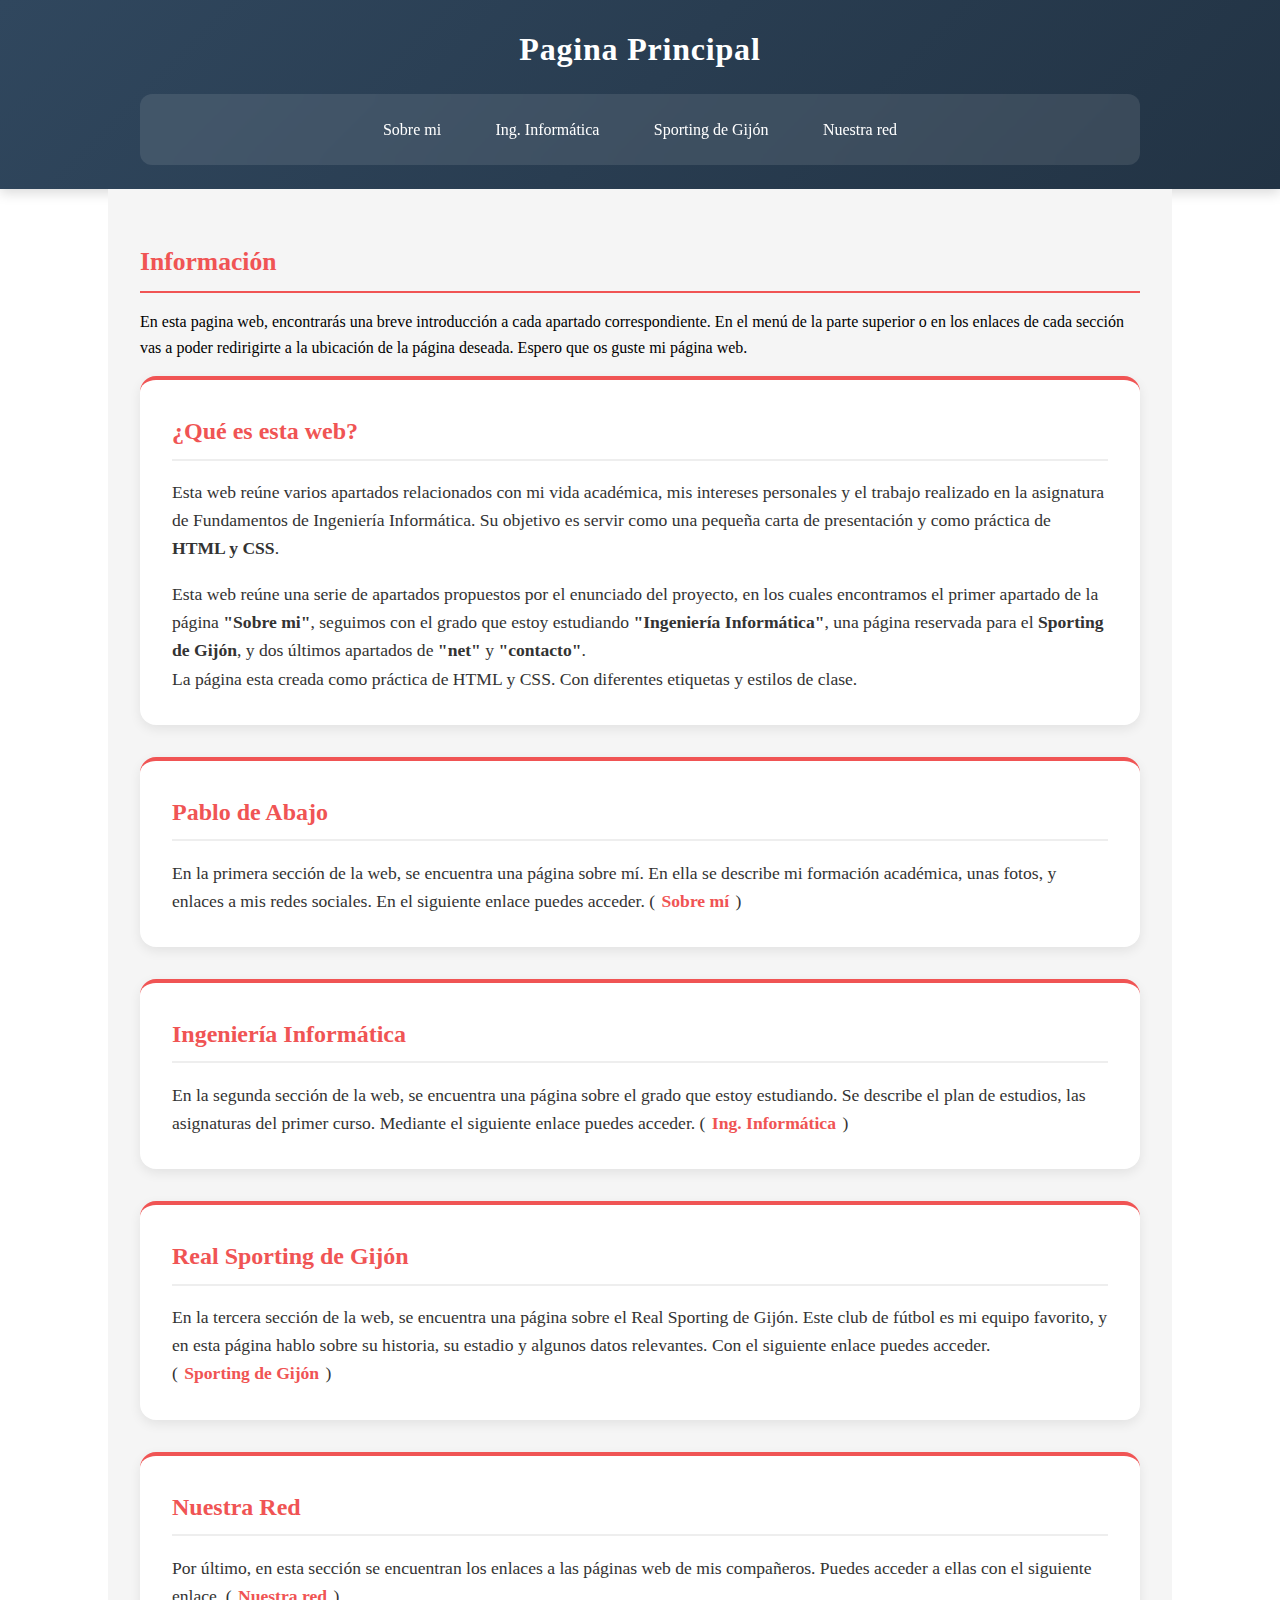
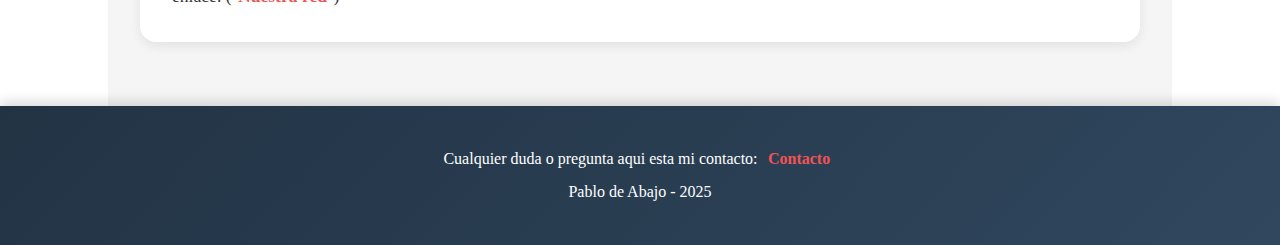
<file: index.html>
<!DOCTYPE html>
<html lang="es">
  <head>
    <meta charset="UTF-8" />
    <meta name="viewport" content="width=device-width, initial-scale=1.0" />
    <title>WEB-PABLO</title>
    <link rel="stylesheet" href="src/estilos.css" />
  </head>
  <body>
    <header>
      <h1>Pagina Principal</h1>
      <nav>
        <ul>
          <li><a href="src/paginas_sec/about.html">Sobre mi</a></li>
          <li><a href="src/paginas_sec/degree.html">Ing. Informática</a></li>
          <li><a href="src/paginas_sec/topic.html">Sporting de Gijón</a></li>
          <li><a href="src/paginas_sec/net.html">Nuestra red</a></li>
        </ul>
      </nav>
    </header>

    <main>
      <h2>Información</h2>
      <p>
        En esta pagina web, encontrarás una breve introducción a cada apartado
        correspondiente. En el menú de la parte superior o en los enlaces de
        cada sección vas a poder redirigirte a la ubicación de la página
        deseada. Espero que os guste mi página web.
      </p>
      <section>
        <h2>¿Qué es esta web?</h2>
        <p>
          Esta web reúne varios apartados relacionados con mi vida académica,
          mis intereses personales y el trabajo realizado en la asignatura de
          Fundamentos de Ingeniería Informática. Su objetivo es servir como una
          pequeña carta de presentación y como práctica de <b>HTML y CSS</b>.
        </p>
        <p>
          Esta web reúne una serie de apartados propuestos por el enunciado del
          proyecto, en los cuales encontramos el primer apartado de la página
          <b>"Sobre mi"</b>, seguimos con el grado que estoy estudiando <b>"Ingeniería
          Informática"</b>, una página reservada para el <b>Sporting de Gijón</b>, y dos
          últimos apartados de <b>"net"</b> y <b>"contacto"</b>. <br />
          La página esta creada como práctica de HTML y CSS. Con diferentes
          etiquetas y estilos de clase.
        </p>
      </section>

      <section>
        <h2>Pablo de Abajo</h2>
        <p>
            En la primera sección de la web, se encuentra una página sobre mí. En 
            ella se describe mi formación académica, unas fotos, y enlaces a mis redes sociales. 
            En el siguiente enlace puedes acceder. (<a href="src/paginas_sec/about.html">Sobre mí</a>)
        </p>
      </section>

      <section>
        <h2>Ingeniería Informática</h2>
        <p>
            En la segunda sección de la web, se encuentra una página sobre el grado que estoy estudiando.
            Se describe el plan de estudios, las asignaturas del primer curso. Mediante el siguiente enlace puedes acceder. 
            (<a href="src/paginas_sec/degree.html">Ing. Informática</a>)
        </p>
      </section>

      <section>
        <h2>Real Sporting de Gijón</h2>
        <p>
            En la tercera sección de la web, se encuentra una página sobre el Real Sporting de Gijón.
            Este club de fútbol es mi equipo favorito, y en esta página hablo sobre su historia, su estadio y algunos datos relevantes.
            Con el siguiente enlace puedes acceder. <br>(<a href="src/paginas_sec/topic.html">Sporting de Gijón</a>)
        </p>
      </section>

      <section>
        <h2>Nuestra Red</h2>
        <p>
            Por último, en esta sección se encuentran los enlaces a las páginas web de mis compañeros.
            Puedes acceder a ellas con el siguiente enlace. (<a href="src/paginas_sec/net.html">Nuestra red</a>)
        </p>
      </section>
    </main>

    <footer>
      <p>
        Cualquier duda o pregunta aqui esta mi contacto:
        <a href="src/paginas_sec/contact.html">Contacto</a>
      </p>
      <p>Pablo de Abajo - 2025</p>
    </footer>
  </body>
</html>
</file>
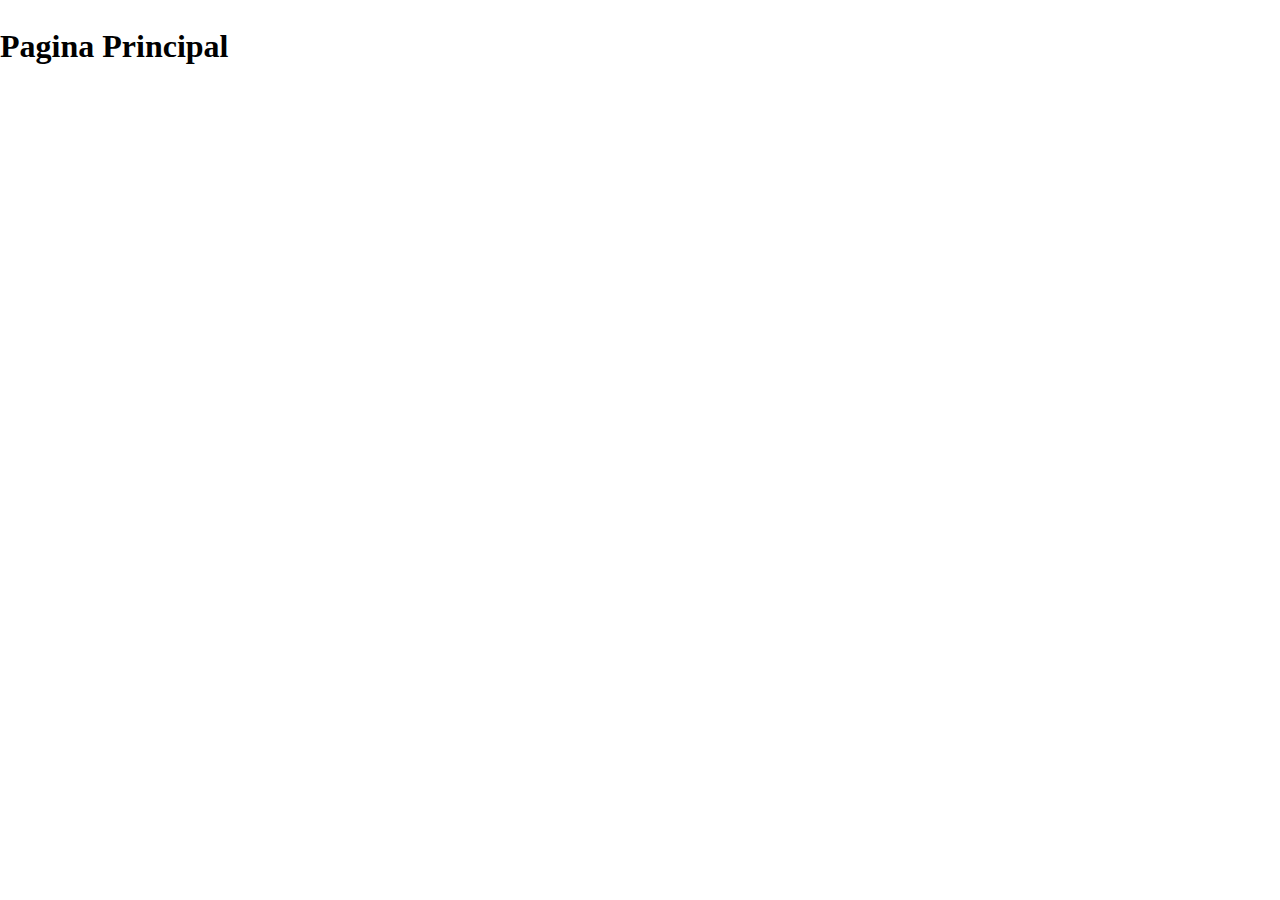
<file: src/index.html>
<!DOCTYPE html>
<html lang="en">
<head>
    <meta charset="UTF-8">
    <meta name="viewport" content="width=device-width, initial-scale=1.0">
    <title>WEB-PABLO</title>
    <link rel="stylesheet" href="estilos.css"> <!-- Asi se enlaza una pagina de estilos -->
</head>
<body>
    <h1>Pagina Principal</h1>
</body>
</html>
</file>
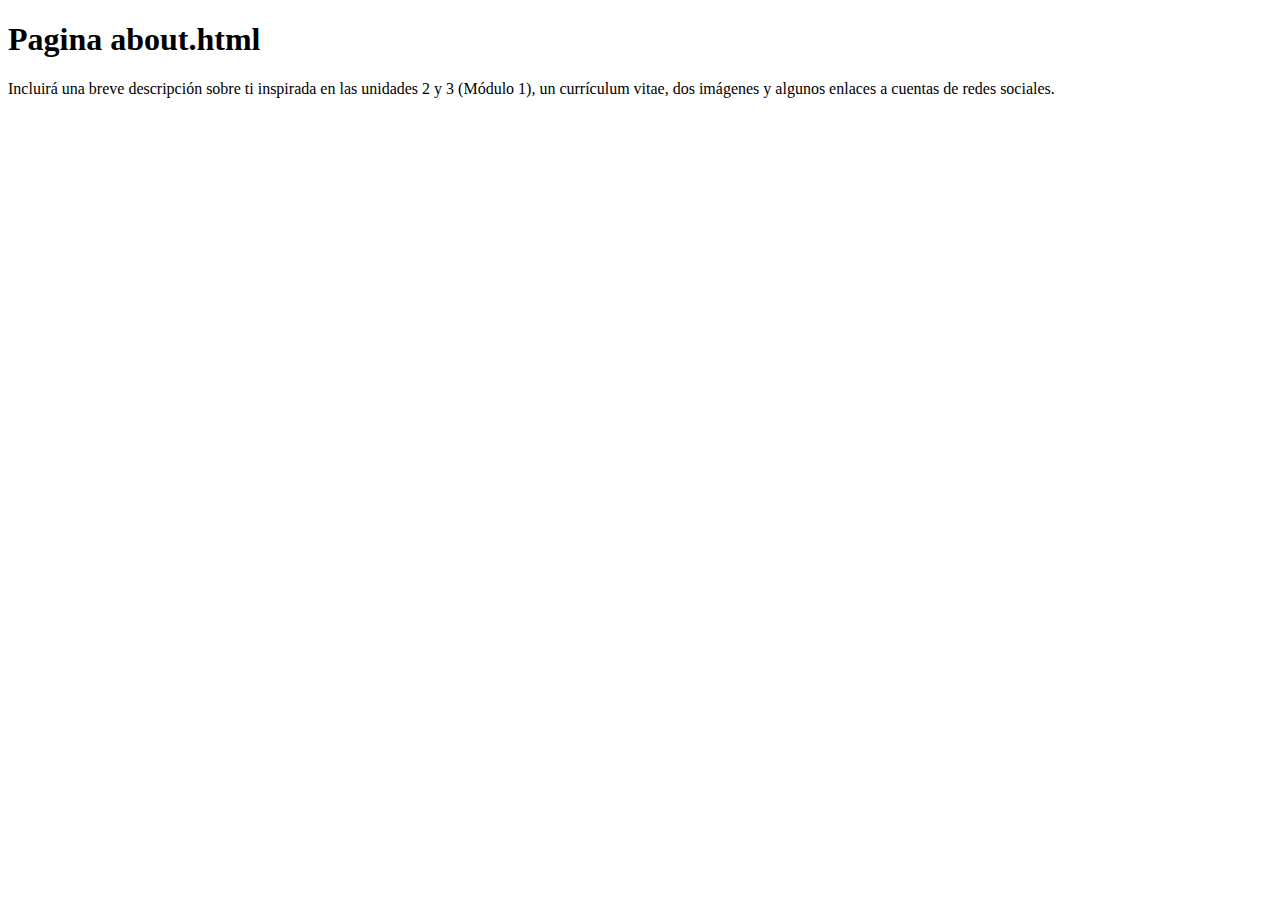
<file: src/paginas_sec/about.html>
<!DOCTYPE html>
<html lang="es">
<head>
    <meta charset="UTF-8">
    <meta name="viewport" content="width=device-width, initial-scale=1.0">
    <title>About</title>
</head>
<body>
    <h1>Pagina about.html</h1>
    <p>Incluirá una breve descripción sobre ti inspirada en las unidades 2 y 3 (Módulo 1), 
        un currículum vitae, dos imágenes y algunos enlaces a cuentas de redes sociales.</p>
</body>
</html>
</file>
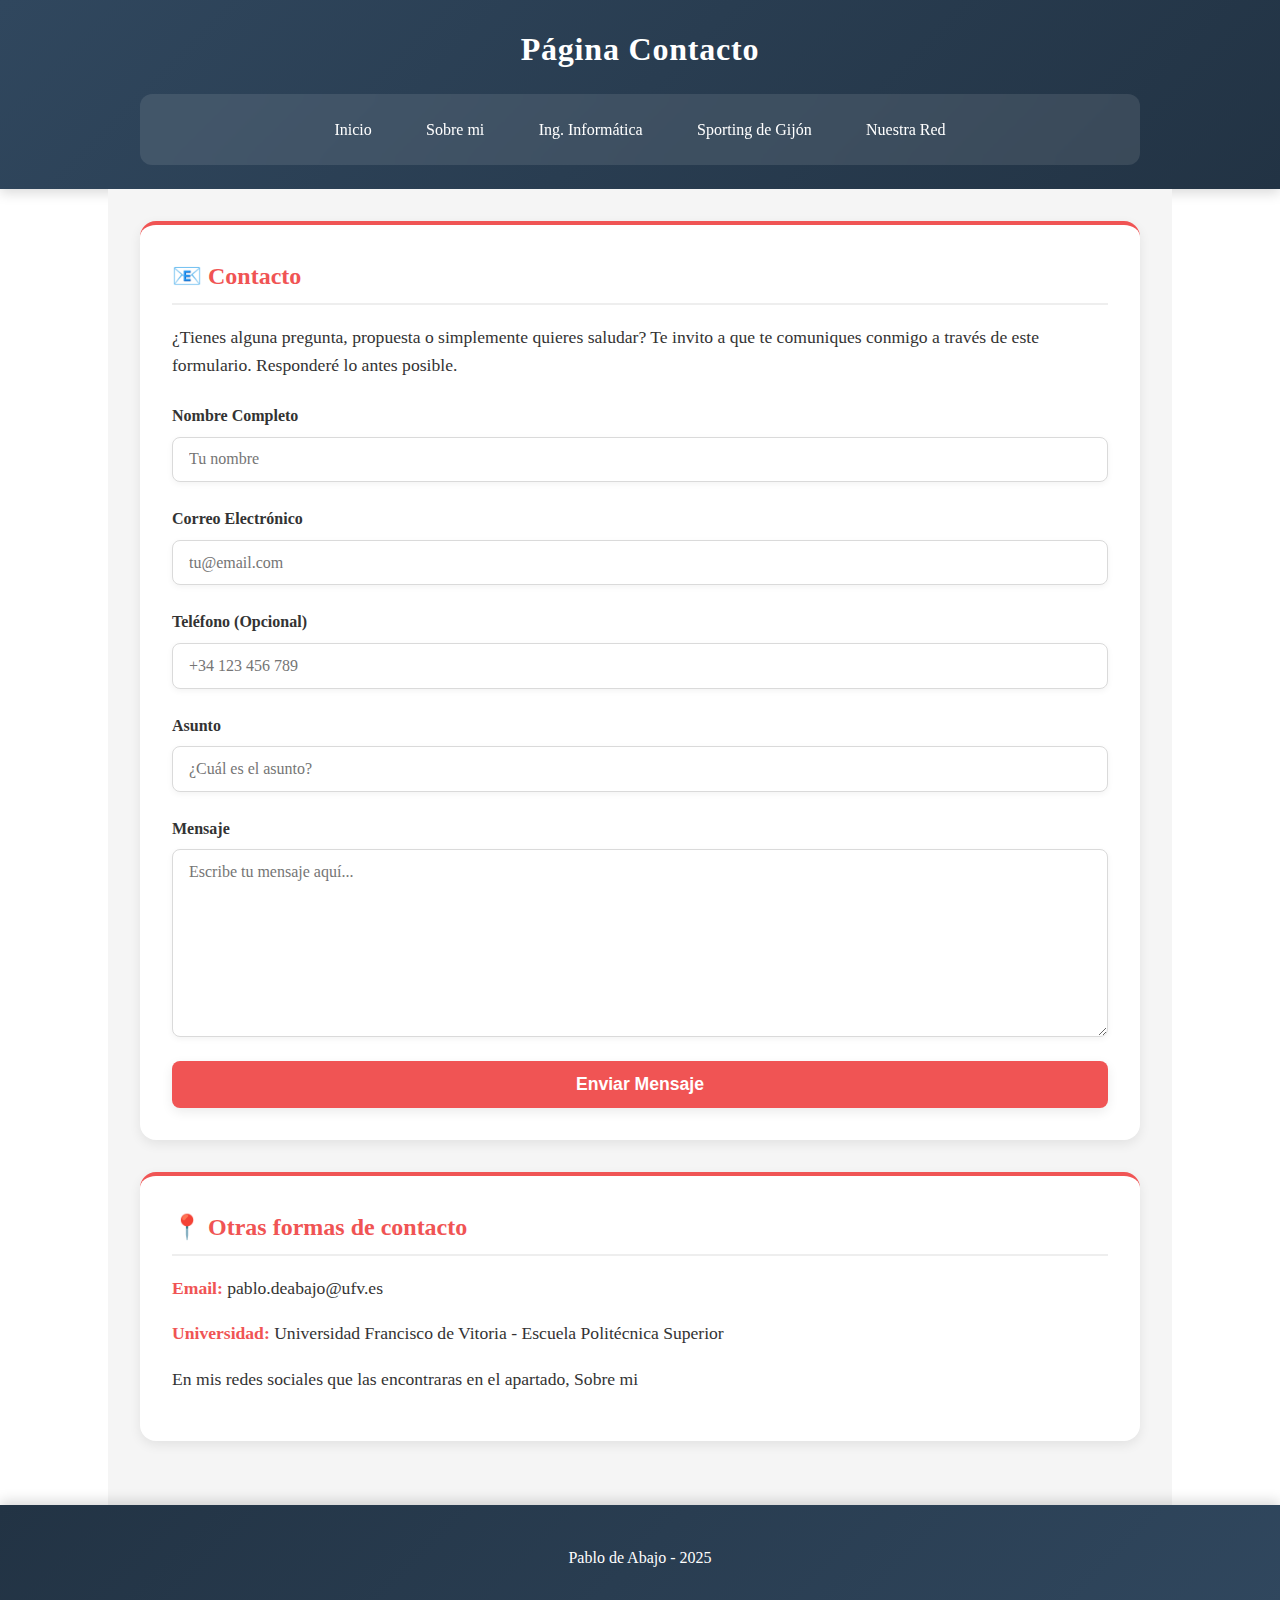
<file: src/paginas_sec/contact.html>
<!DOCTYPE html>
<html lang="en">
<head>
    <meta charset="UTF-8">
    <meta name="viewport" content="width=device-width, initial-scale=1.0">
    <title>contact</title>
    <link rel="stylesheet" href="../estilos_sec/header-footer.css">
    <link rel="stylesheet" href="../estilos_sec/contact.css">
</head>
<body>
    <header>
        <h1>Página Contacto</h1>
        <nav>
            <ul>
                <li><a href="../index.html">Inicio</a></li>
                <li><a href="about.html">Sobre mi</a></li>
                <li><a href="degree.html">Ing. Informática</a></li>
                <li><a href="topic.html">Sporting de Gijón</a></li>
                <li><a href="net.html">Nuestra Red</a></li>
            </ul>
        </nav>
    </header>
    
        <main>
        <section>
            <h2>📧 Contacto</h2>
            <p>¿Tienes alguna pregunta, propuesta o simplemente quieres saludar? Te invito a que te comuniques conmigo a través de este formulario. Responderé lo antes posible.</p>

            <form>
                <div class="form-group">
                    <label for="nombre">Nombre Completo</label>
                    <input type="text" id="nombre" name="nombre" placeholder="Tu nombre" required>
                </div>

                <div class="form-group">
                    <label for="email">Correo Electrónico</label>
                    <input type="email" id="email" name="email" placeholder="tu@email.com" required>
                </div>

                <div class="form-group">
                    <label for="telefono">Teléfono (Opcional)</label>
                    <input type="tel" id="telefono" name="telefono" placeholder="+34 123 456 789">
                </div>

                <div class="form-group">
                    <label for="asunto">Asunto</label>
                    <input type="text" id="asunto" name="asunto" placeholder="¿Cuál es el asunto?" required>
                </div>

                <div class="form-group">
                    <label for="mensaje">Mensaje</label>
                    <textarea id="mensaje" name="mensaje" placeholder="Escribe tu mensaje aquí..." required></textarea>
                </div>

                <button type="submit">Enviar Mensaje</button>
            </form>
        </section>

        <section>
            <h2>📍 Otras formas de contacto</h2>
            <p><strong>Email:</strong> pablo.deabajo@ufv.es</p>
            <p><strong>Universidad:</strong> Universidad Francisco de Vitoria - Escuela Politécnica Superior</p>
            <p>En mis redes sociales que las encontraras en el apartado, Sobre mi</p>
        </section>
        
    </main>
    <footer>
        <p>Pablo de Abajo - 2025</p>
    </footer>
</body>
</html>
</file>
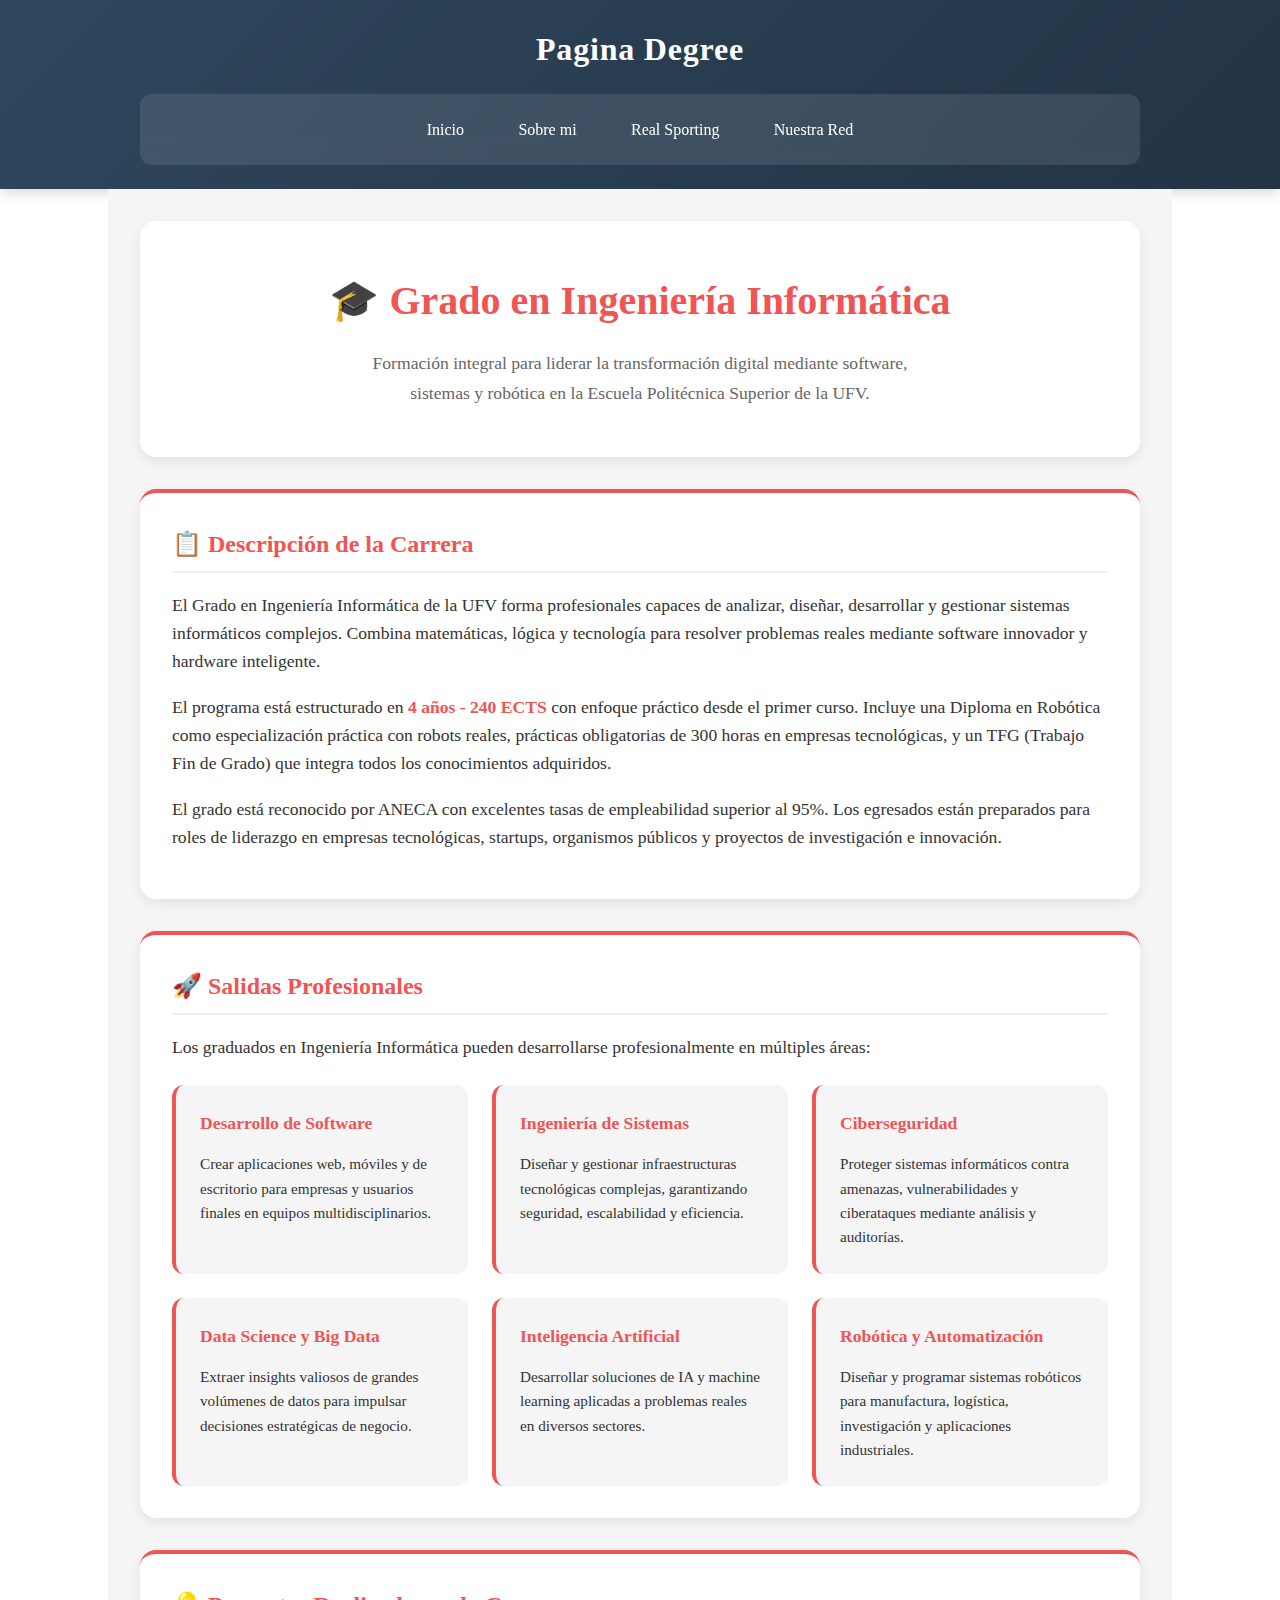
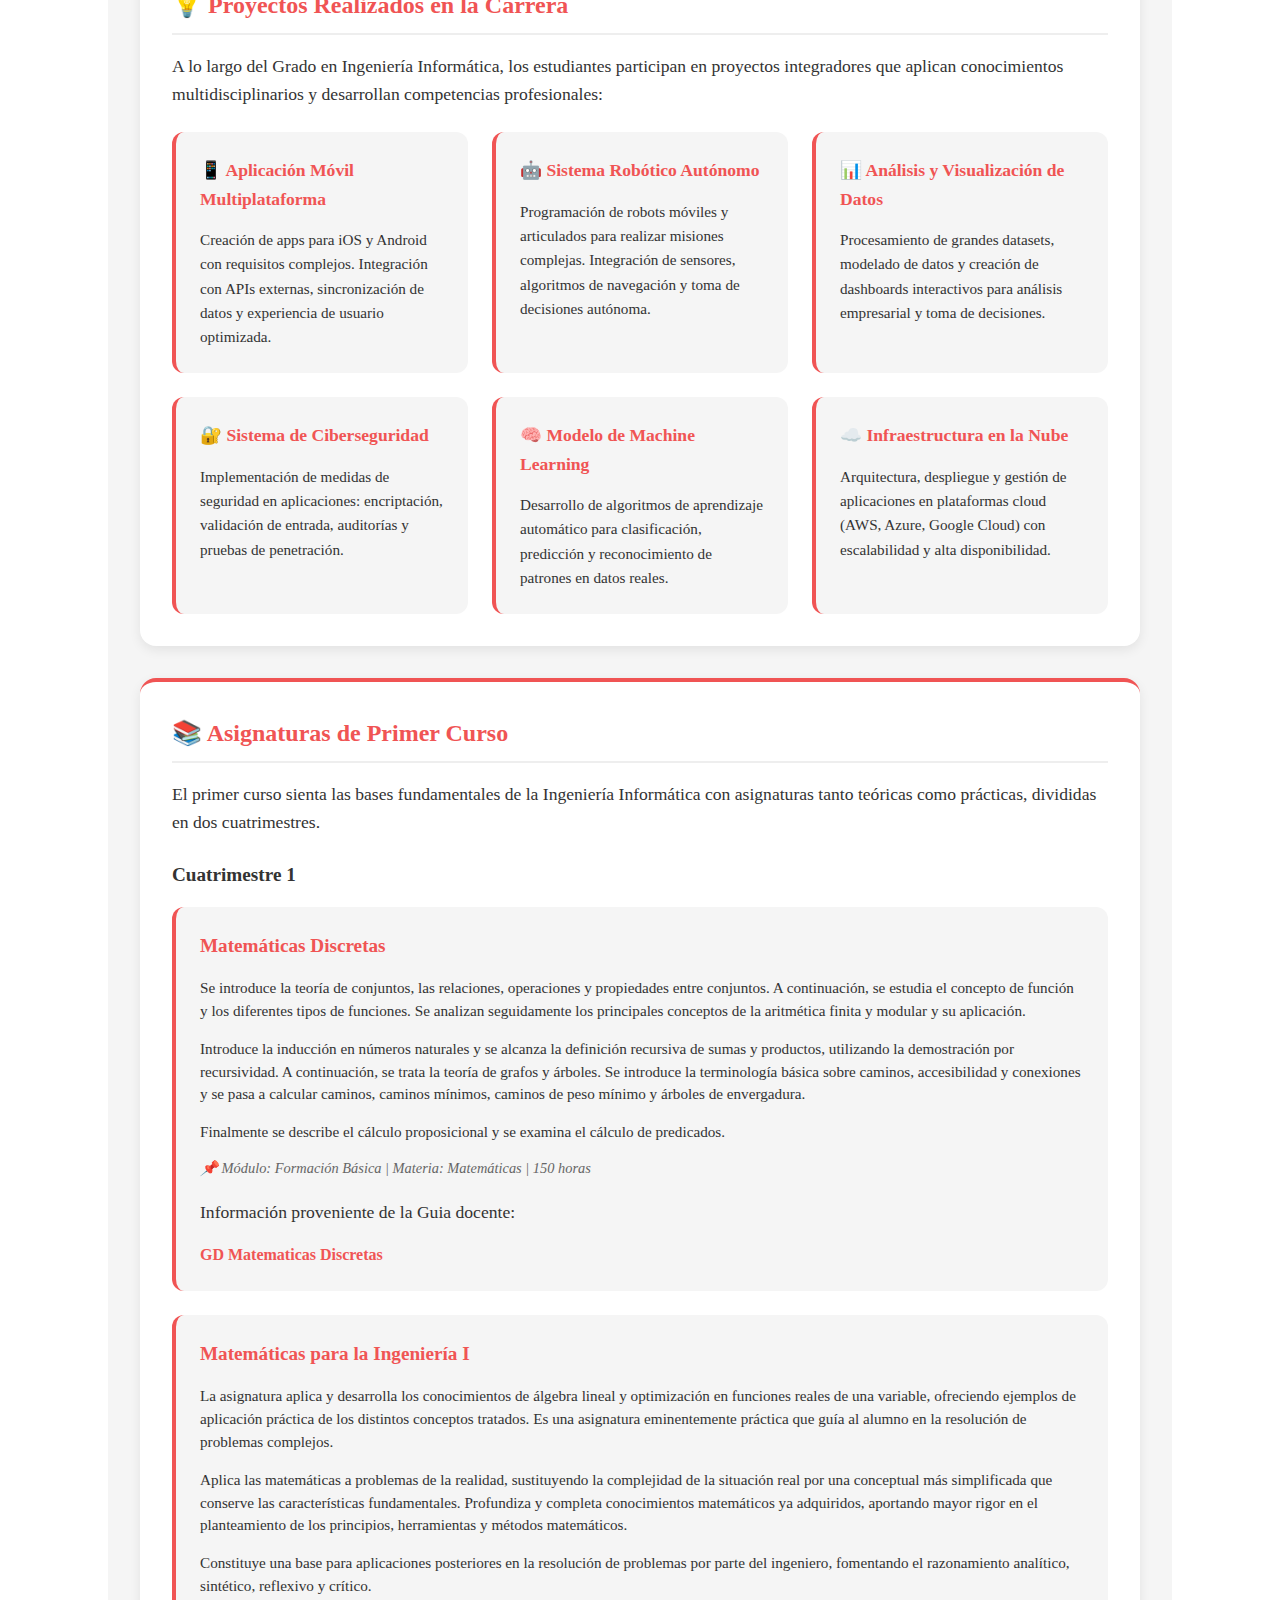
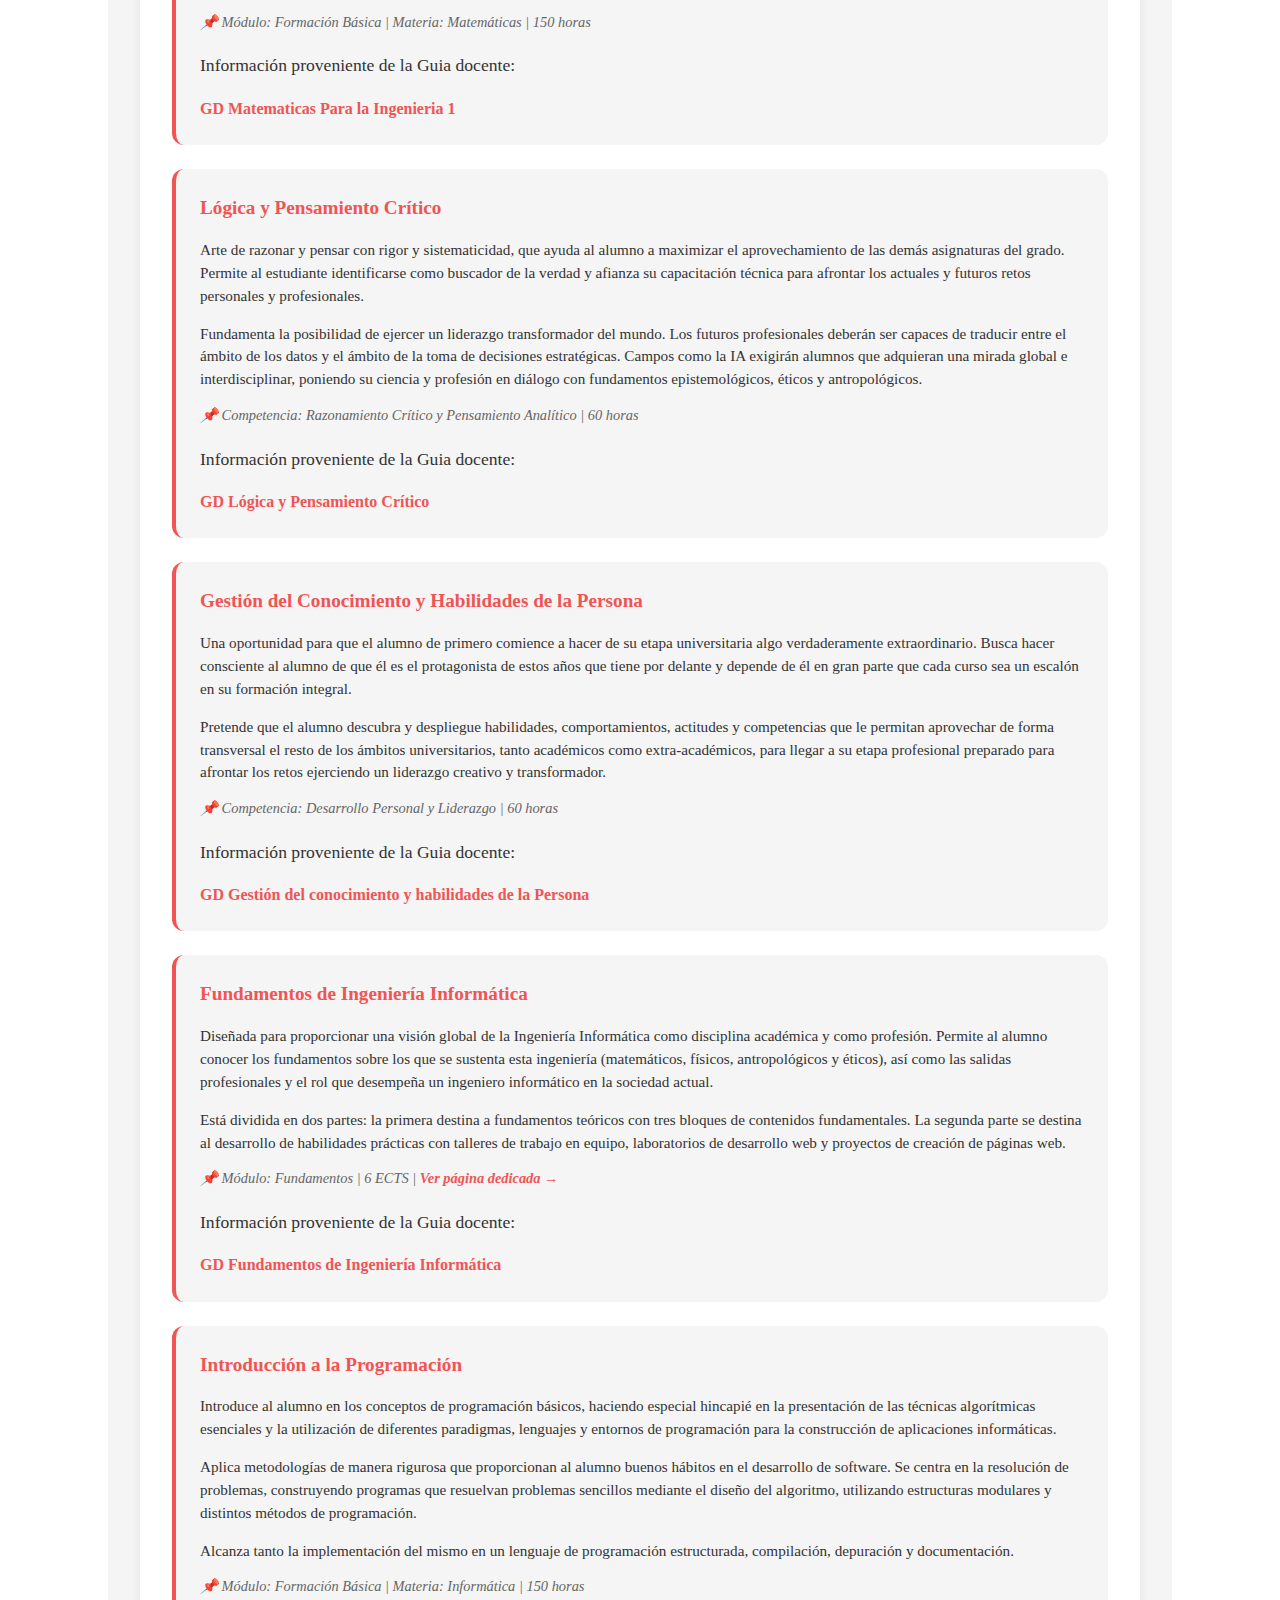
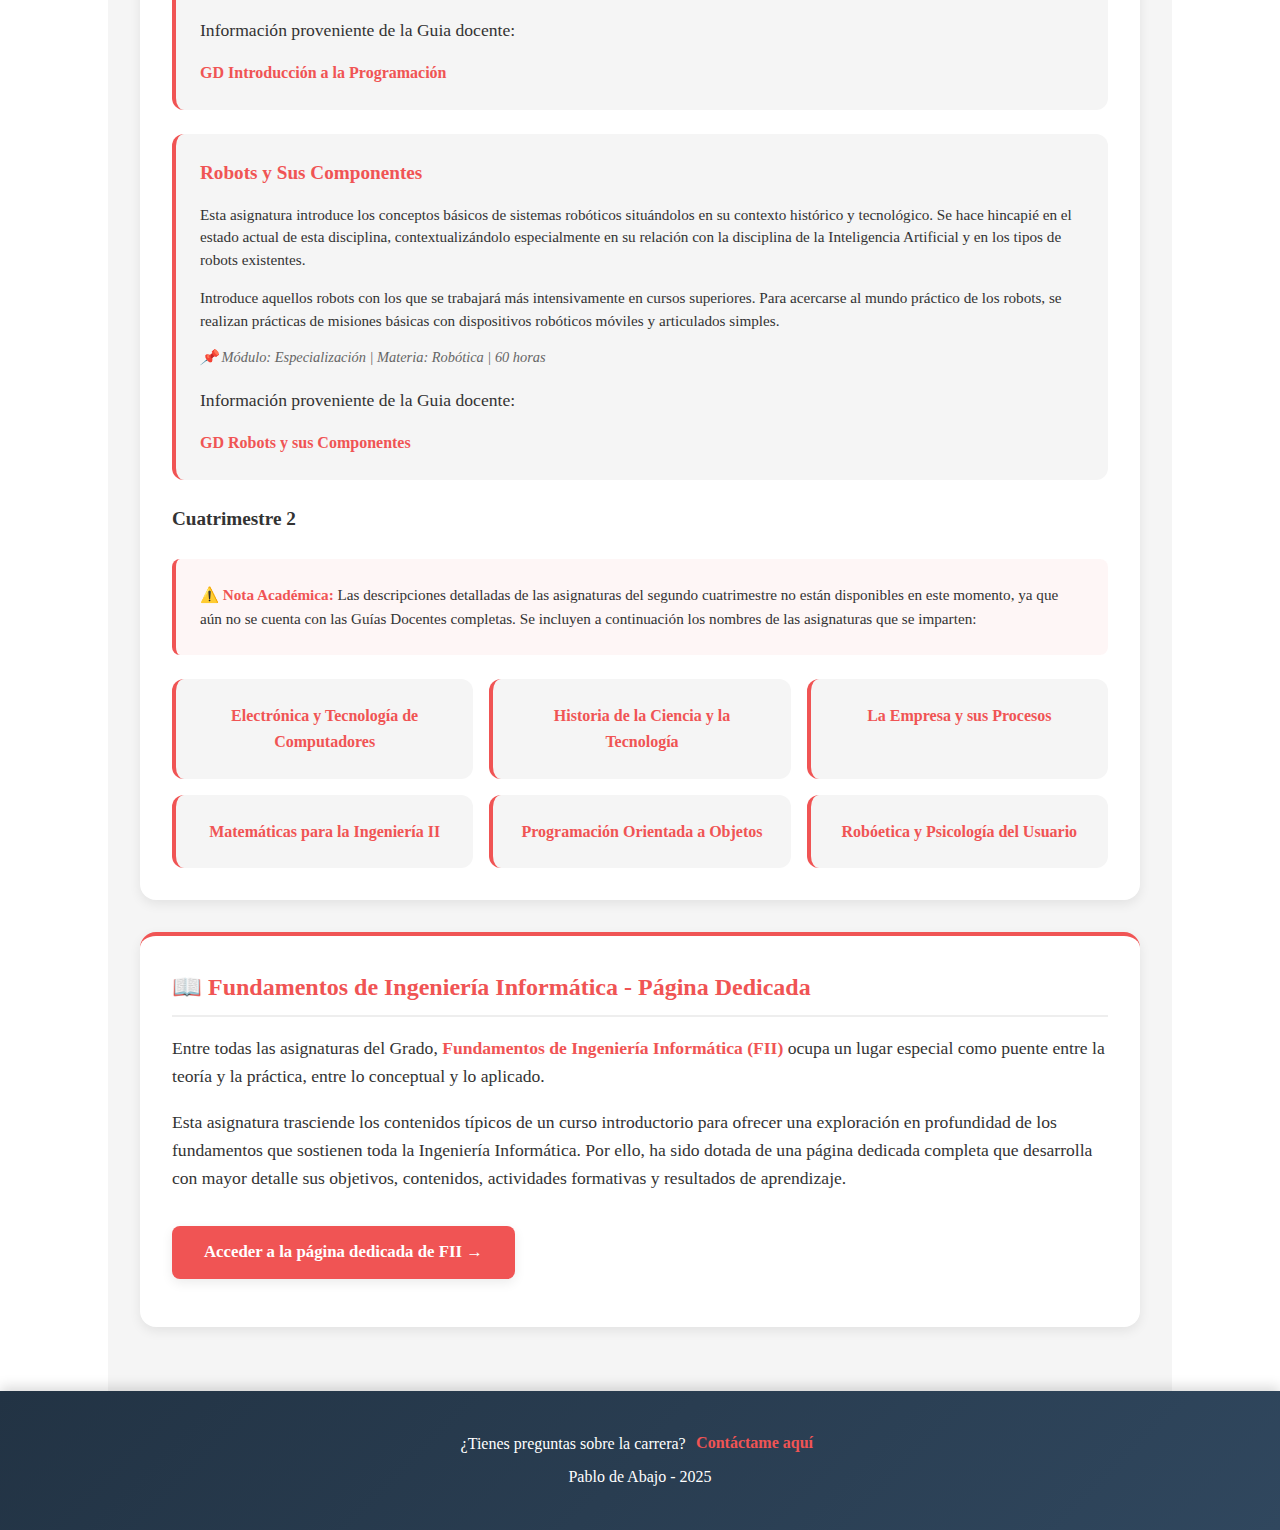
<file: src/paginas_sec/degree.html>
<!DOCTYPE html>
<html lang="es">
  <head>
    <meta charset="UTF-8" />
    <meta name="viewport" content="width=device-width, initial-scale=1.0" />
    <title>🎓 Grado en Ingeniería Informática - UFV</title>
    <link rel="stylesheet" href="../estilos_sec/header-footer.css" />
    <link rel="stylesheet" href="../estilos_sec/degree.css" />
  </head>
  <body>
    <header>
      <h1>Pagina Degree</h1>
      <nav>
        <ul>
          <li><a href="../index.html">Inicio</a></li>
          <li><a href="about.html">Sobre mi</a></li>
          <li><a href="topic.html">Real Sporting</a></li>
          <li><a href="net.html">Nuestra Red</a></li>
        </ul>
      </nav>
    </header>

    <main>
      <div class="degree-hero">
        <h1>🎓 Grado en Ingeniería Informática</h1>
        <p>
          Formación integral para liderar la transformación digital mediante
          software, sistemas y robótica en la Escuela Politécnica Superior de la
          UFV.
        </p>
      </div>

      <section>
        <h2>📋 Descripción de la Carrera</h2>
        <p>
          El Grado en Ingeniería Informática de la UFV forma profesionales
          capaces de analizar, diseñar, desarrollar y gestionar sistemas
          informáticos complejos. Combina matemáticas, lógica y tecnología para
          resolver problemas reales mediante software innovador y hardware
          inteligente.
        </p>

        <p>
          El programa está estructurado en
          <strong>4 años - 240 ECTS</strong> con enfoque práctico desde el
          primer curso. Incluye una Diploma en Robótica como especialización
          práctica con robots reales, prácticas obligatorias de 300 horas en
          empresas tecnológicas, y un TFG (Trabajo Fin de Grado) que integra
          todos los conocimientos adquiridos.
        </p>

        <p>
          El grado está reconocido por ANECA con excelentes tasas de
          empleabilidad superior al 95%. Los egresados están preparados para
          roles de liderazgo en empresas tecnológicas, startups, organismos
          públicos y proyectos de investigación e innovación.
        </p>
      </section>

      <section>
        <h2>🚀 Salidas Profesionales</h2>
        <p>
          Los graduados en Ingeniería Informática pueden desarrollarse
          profesionalmente en múltiples áreas:
        </p>

        <div class="salidas-grid">
          <div class="salida-item">
            <h4>Desarrollo de Software</h4>
            <p>
              Crear aplicaciones web, móviles y de escritorio para empresas y
              usuarios finales en equipos multidisciplinarios.
            </p>
          </div>

          <div class="salida-item">
            <h4>Ingeniería de Sistemas</h4>
            <p>
              Diseñar y gestionar infraestructuras tecnológicas complejas,
              garantizando seguridad, escalabilidad y eficiencia.
            </p>
          </div>

          <div class="salida-item">
            <h4>Ciberseguridad</h4>
            <p>
              Proteger sistemas informáticos contra amenazas, vulnerabilidades y
              ciberataques mediante análisis y auditorías.
            </p>
          </div>

          <div class="salida-item">
            <h4>Data Science y Big Data</h4>
            <p>
              Extraer insights valiosos de grandes volúmenes de datos para
              impulsar decisiones estratégicas de negocio.
            </p>
          </div>

          <div class="salida-item">
            <h4>Inteligencia Artificial</h4>
            <p>
              Desarrollar soluciones de IA y machine learning aplicadas a
              problemas reales en diversos sectores.
            </p>
          </div>

          <div class="salida-item">
            <h4>Robótica y Automatización</h4>
            <p>
              Diseñar y programar sistemas robóticos para manufactura,
              logística, investigación y aplicaciones industriales.
            </p>
          </div>
        </div>
      </section>

      <section>
        <h2>💡 Proyectos Realizados en la Carrera</h2>
        <p>
          A lo largo del Grado en Ingeniería Informática, los estudiantes
          participan en proyectos integradores que aplican conocimientos
          multidisciplinarios y desarrollan competencias profesionales:
        </p>

        <div class="proyectos-grid">
          <div class="proyecto-item">
            <h4>📱 Aplicación Móvil Multiplataforma</h4>
            <p>
              Creación de apps para iOS y Android con requisitos complejos.
              Integración con APIs externas, sincronización de datos y
              experiencia de usuario optimizada.
            </p>
          </div>

          <div class="proyecto-item">
            <h4>🤖 Sistema Robótico Autónomo</h4>
            <p>
              Programación de robots móviles y articulados para realizar
              misiones complejas. Integración de sensores, algoritmos de
              navegación y toma de decisiones autónoma.
            </p>
          </div>

          <div class="proyecto-item">
            <h4>📊 Análisis y Visualización de Datos</h4>
            <p>
              Procesamiento de grandes datasets, modelado de datos y creación de
              dashboards interactivos para análisis empresarial y toma de
              decisiones.
            </p>
          </div>

          <div class="proyecto-item">
            <h4>🔐 Sistema de Ciberseguridad</h4>
            <p>
              Implementación de medidas de seguridad en aplicaciones:
              encriptación, validación de entrada, auditorías y pruebas de
              penetración.
            </p>
          </div>

          <div class="proyecto-item">
            <h4>🧠 Modelo de Machine Learning</h4>
            <p>
              Desarrollo de algoritmos de aprendizaje automático para
              clasificación, predicción y reconocimiento de patrones en datos
              reales.
            </p>
          </div>

          <div class="proyecto-item">
            <h4>☁️ Infraestructura en la Nube</h4>
            <p>
              Arquitectura, despliegue y gestión de aplicaciones en plataformas
              cloud (AWS, Azure, Google Cloud) con escalabilidad y alta
              disponibilidad.
            </p>
          </div>
        </div>
      </section>

      <section>
        <h2>📚 Asignaturas de Primer Curso</h2>
        <p>
          El primer curso sienta las bases fundamentales de la Ingeniería
          Informática con asignaturas tanto teóricas como prácticas, divididas
          en dos cuatrimestres.
        </p>

        <h3>Cuatrimestre 1</h3>

        <div class="asignatura-card">
          <h4 class="asignatura-titulo">Matemáticas Discretas</h4>
          <p class="asignatura-desc">
            Se introduce la teoría de conjuntos, las relaciones, operaciones y
            propiedades entre conjuntos. A continuación, se estudia el concepto
            de función y los diferentes tipos de funciones. Se analizan
            seguidamente los principales conceptos de la aritmética finita y
            modular y su aplicación.
          </p>
          <p class="asignatura-desc">
            Introduce la inducción en números naturales y se alcanza la
            definición recursiva de sumas y productos, utilizando la
            demostración por recursividad. A continuación, se trata la teoría de
            grafos y árboles. Se introduce la terminología básica sobre caminos,
            accesibilidad y conexiones y se pasa a calcular caminos, caminos
            mínimos, caminos de peso mínimo y árboles de envergadura.
          </p>
          <p class="asignatura-desc">
            Finalmente se describe el cálculo proposicional y se examina el
            cálculo de predicados.
          </p>
          <p class="asignatura-creditos">
            📌 Módulo: Formación Básica | Materia: Matemáticas | 150 horas
          </p>
          <p>Información proveniente de la Guia docente: </p><a href="../Descargar/GD Matemática Discreta 25-26.pdf" alt="Enlace de descarga" download>GD Matematicas Discretas</a>
        </div>

        <div class="asignatura-card">
          <h4 class="asignatura-titulo">Matemáticas para la Ingeniería I</h4>
          <p class="asignatura-desc">
            La asignatura aplica y desarrolla los conocimientos de álgebra
            lineal y optimización en funciones reales de una variable,
            ofreciendo ejemplos de aplicación práctica de los distintos
            conceptos tratados. Es una asignatura eminentemente práctica que
            guía al alumno en la resolución de problemas complejos.
          </p>
          <p class="asignatura-desc">
            Aplica las matemáticas a problemas de la realidad, sustituyendo la
            complejidad de la situación real por una conceptual más simplificada
            que conserve las características fundamentales. Profundiza y
            completa conocimientos matemáticos ya adquiridos, aportando mayor
            rigor en el planteamiento de los principios, herramientas y métodos
            matemáticos.
          </p>
          <p class="asignatura-desc">
            Constituye una base para aplicaciones posteriores en la resolución
            de problemas por parte del ingeniero, fomentando el razonamiento
            analítico, sintético, reflexivo y crítico.
          </p>
          <p class="asignatura-creditos">
            📌 Módulo: Formación Básica | Materia: Matemáticas | 150 horas
          </p>
          <p>Información proveniente de la Guia docente: </p><a href="../Descargar/GD Matemáticas para la ingenieria 1 25-26.pdf" alt="Enlace de descarga"download>GD Matematicas Para la Ingenieria 1</a>
        </div>

        <div class="asignatura-card">
          <h4 class="asignatura-titulo">Lógica y Pensamiento Crítico</h4>
          <p class="asignatura-desc">
            Arte de razonar y pensar con rigor y sistematicidad, que ayuda al
            alumno a maximizar el aprovechamiento de las demás asignaturas del
            grado. Permite al estudiante identificarse como buscador de la
            verdad y afianza su capacitación técnica para afrontar los actuales
            y futuros retos personales y profesionales.
          </p>
          <p class="asignatura-desc">
            Fundamenta la posibilidad de ejercer un liderazgo transformador del
            mundo. Los futuros profesionales deberán ser capaces de traducir
            entre el ámbito de los datos y el ámbito de la toma de decisiones
            estratégicas. Campos como la IA exigirán alumnos que adquieran una
            mirada global e interdisciplinar, poniendo su ciencia y profesión en
            diálogo con fundamentos epistemológicos, éticos y antropológicos.
          </p>
          <p class="asignatura-creditos">
            📌 Competencia: Razonamiento Crítico y Pensamiento Analítico | 60
            horas
          </p>
            <p>Información proveniente de la Guia docente: </p><a href="../Descargar/GD Lógica y Pensamiento Crítico 25-26.pdf" alt="Enlace de descarga"download>GD Lógica y Pensamiento Crítico</a>
        </div>

        <div class="asignatura-card">
          <h4 class="asignatura-titulo">
            Gestión del Conocimiento y Habilidades de la Persona
          </h4>
          <p class="asignatura-desc">
            Una oportunidad para que el alumno de primero comience a hacer de su
            etapa universitaria algo verdaderamente extraordinario. Busca hacer
            consciente al alumno de que él es el protagonista de estos años que
            tiene por delante y depende de él en gran parte que cada curso sea
            un escalón en su formación integral.
          </p>
          <p class="asignatura-desc">
            Pretende que el alumno descubra y despliegue habilidades,
            comportamientos, actitudes y competencias que le permitan aprovechar
            de forma transversal el resto de los ámbitos universitarios, tanto
            académicos como extra-académicos, para llegar a su etapa profesional
            preparado para afrontar los retos ejerciendo un liderazgo creativo y
            transformador.
          </p>
          <p class="asignatura-creditos">
            📌 Competencia: Desarrollo Personal y Liderazgo | 60 horas
          </p>
          <p>Información proveniente de la Guia docente: </p><a href="../Descargar/GD Gestion del Conocimiento y Habilidad de la Persona 25-26.pdf" alt="Enlace de descarga"download>GD Gestión del conocimiento y habilidades de la Persona</a>
        </div>

        <div class="asignatura-card">
          <h4 class="asignatura-titulo">
            Fundamentos de Ingeniería Informática
          </h4>
          <p class="asignatura-desc">
            Diseñada para proporcionar una visión global de la Ingeniería
            Informática como disciplina académica y como profesión. Permite al
            alumno conocer los fundamentos sobre los que se sustenta esta
            ingeniería (matemáticos, físicos, antropológicos y éticos), así como
            las salidas profesionales y el rol que desempeña un ingeniero
            informático en la sociedad actual.
          </p>
          <p class="asignatura-desc">
            Está dividida en dos partes: la primera destina a fundamentos
            teóricos con tres bloques de contenidos fundamentales. La segunda
            parte se destina al desarrollo de habilidades prácticas con talleres
            de trabajo en equipo, laboratorios de desarrollo web y proyectos de
            creación de páginas web.
          </p>
          <p class="asignatura-creditos">
            📌 Módulo: Fundamentos | 6 ECTS |
            <a href="fii.html" class="asignatura-link">Ver página dedicada →</a>
          </p>
          <p>Información proveniente de la Guia docente: </p><a href="../Descargar/GD Fundamentos ingenieria informatica 25-26.pdf" alt="Enlace de descarga"download>GD Fundamentos de Ingeniería Informática</a>
        </div>

        <div class="asignatura-card">
          <h4 class="asignatura-titulo">Introducción a la Programación</h4>
          <p class="asignatura-desc">
            Introduce al alumno en los conceptos de programación básicos,
            haciendo especial hincapié en la presentación de las técnicas
            algorítmicas esenciales y la utilización de diferentes paradigmas,
            lenguajes y entornos de programación para la construcción de
            aplicaciones informáticas.
          </p>
          <p class="asignatura-desc">
            Aplica metodologías de manera rigurosa que proporcionan al alumno
            buenos hábitos en el desarrollo de software. Se centra en la
            resolución de problemas, construyendo programas que resuelvan
            problemas sencillos mediante el diseño del algoritmo, utilizando
            estructuras modulares y distintos métodos de programación.
          </p>
          <p class="asignatura-desc">
            Alcanza tanto la implementación del mismo en un lenguaje de
            programación estructurada, compilación, depuración y documentación.
          </p>
          <p class="asignatura-creditos">
            📌 Módulo: Formación Básica | Materia: Informática | 150 horas
          </p>
          <p>Información proveniente de la Guia docente: </p><a href="../Descargar/GD Introduccion a la Programacion 25-26.pdf" alt="Enlace de descarga"download>GD Introducción a la Programación</a>
        </div>

        <div class="asignatura-card">
          <h4 class="asignatura-titulo">Robots y Sus Componentes</h4>
          <p class="asignatura-desc">
            Esta asignatura introduce los conceptos básicos de sistemas
            robóticos situándolos en su contexto histórico y tecnológico. Se
            hace hincapié en el estado actual de esta disciplina,
            contextualizándolo especialmente en su relación con la disciplina de
            la Inteligencia Artificial y en los tipos de robots existentes.
          </p>
          <p class="asignatura-desc">
            Introduce aquellos robots con los que se trabajará más
            intensivamente en cursos superiores. Para acercarse al mundo
            práctico de los robots, se realizan prácticas de misiones básicas
            con dispositivos robóticos móviles y articulados simples.
          </p>
          <p class="asignatura-creditos">
            📌 Módulo: Especialización | Materia: Robótica | 60 horas
          </p>
          <p>Información proveniente de la Guia docente: </p><a href="../Descargar/GD Robots y sus componentes 25-26.pdf" alt="Enlace de descarga"download>GD Robots y sus Componentes</a>
        </div>

        <h3>Cuatrimestre 2</h3>
        <div class="nota-academica">
          <p>
            <strong>⚠️ Nota Académica:</strong> Las descripciones detalladas de
            las asignaturas del segundo cuatrimestre no están disponibles en
            este momento, ya que aún no se cuenta con las Guías Docentes
            completas. Se incluyen a continuación los nombres de las asignaturas
            que se imparten:
          </p>
        </div>

        <div class="asignaturas-q2">
          <div class="asignatura-q2">
            <h4>Electrónica y Tecnología de Computadores</h4>
          </div>
          <div class="asignatura-q2">
            <h4>Historia de la Ciencia y la Tecnología</h4>
          </div>
          <div class="asignatura-q2">
            <h4>La Empresa y sus Procesos</h4>
          </div>
          <div class="asignatura-q2">
            <h4>Matemáticas para la Ingeniería II</h4>
          </div>
          <div class="asignatura-q2">
            <h4>Programación Orientada a Objetos</h4>
          </div>
          <div class="asignatura-q2">
            <h4>Robóetica y Psicología del Usuario</h4>
          </div>
        </div>
      </section>

      <section>
        <h2>📖 Fundamentos de Ingeniería Informática - Página Dedicada</h2>
        <p>
          Entre todas las asignaturas del Grado,
          <strong>Fundamentos de Ingeniería Informática (FII)</strong> ocupa un
          lugar especial como puente entre la teoría y la práctica, entre lo
          conceptual y lo aplicado.
        </p>
        <p>
          Esta asignatura trasciende los contenidos típicos de un curso
          introductorio para ofrecer una exploración en profundidad de los
          fundamentos que sostienen toda la Ingeniería Informática. Por ello, ha
          sido dotada de una página dedicada completa que desarrolla con mayor
          detalle sus objetivos, contenidos, actividades formativas y resultados
          de aprendizaje.
        </p>
        <p>
          <a href="fii.html" class="boton-fii"
            >Acceder a la página dedicada de FII →</a
          >
        </p>
      </section>
    </main>

    <footer>
      <p>
        ¿Tienes preguntas sobre la carrera?
        <a href="contact.html">Contáctame aquí</a>
      </p>
      <p>Pablo de Abajo - 2025</p>
    </footer>
  </body>
</html>
</file>
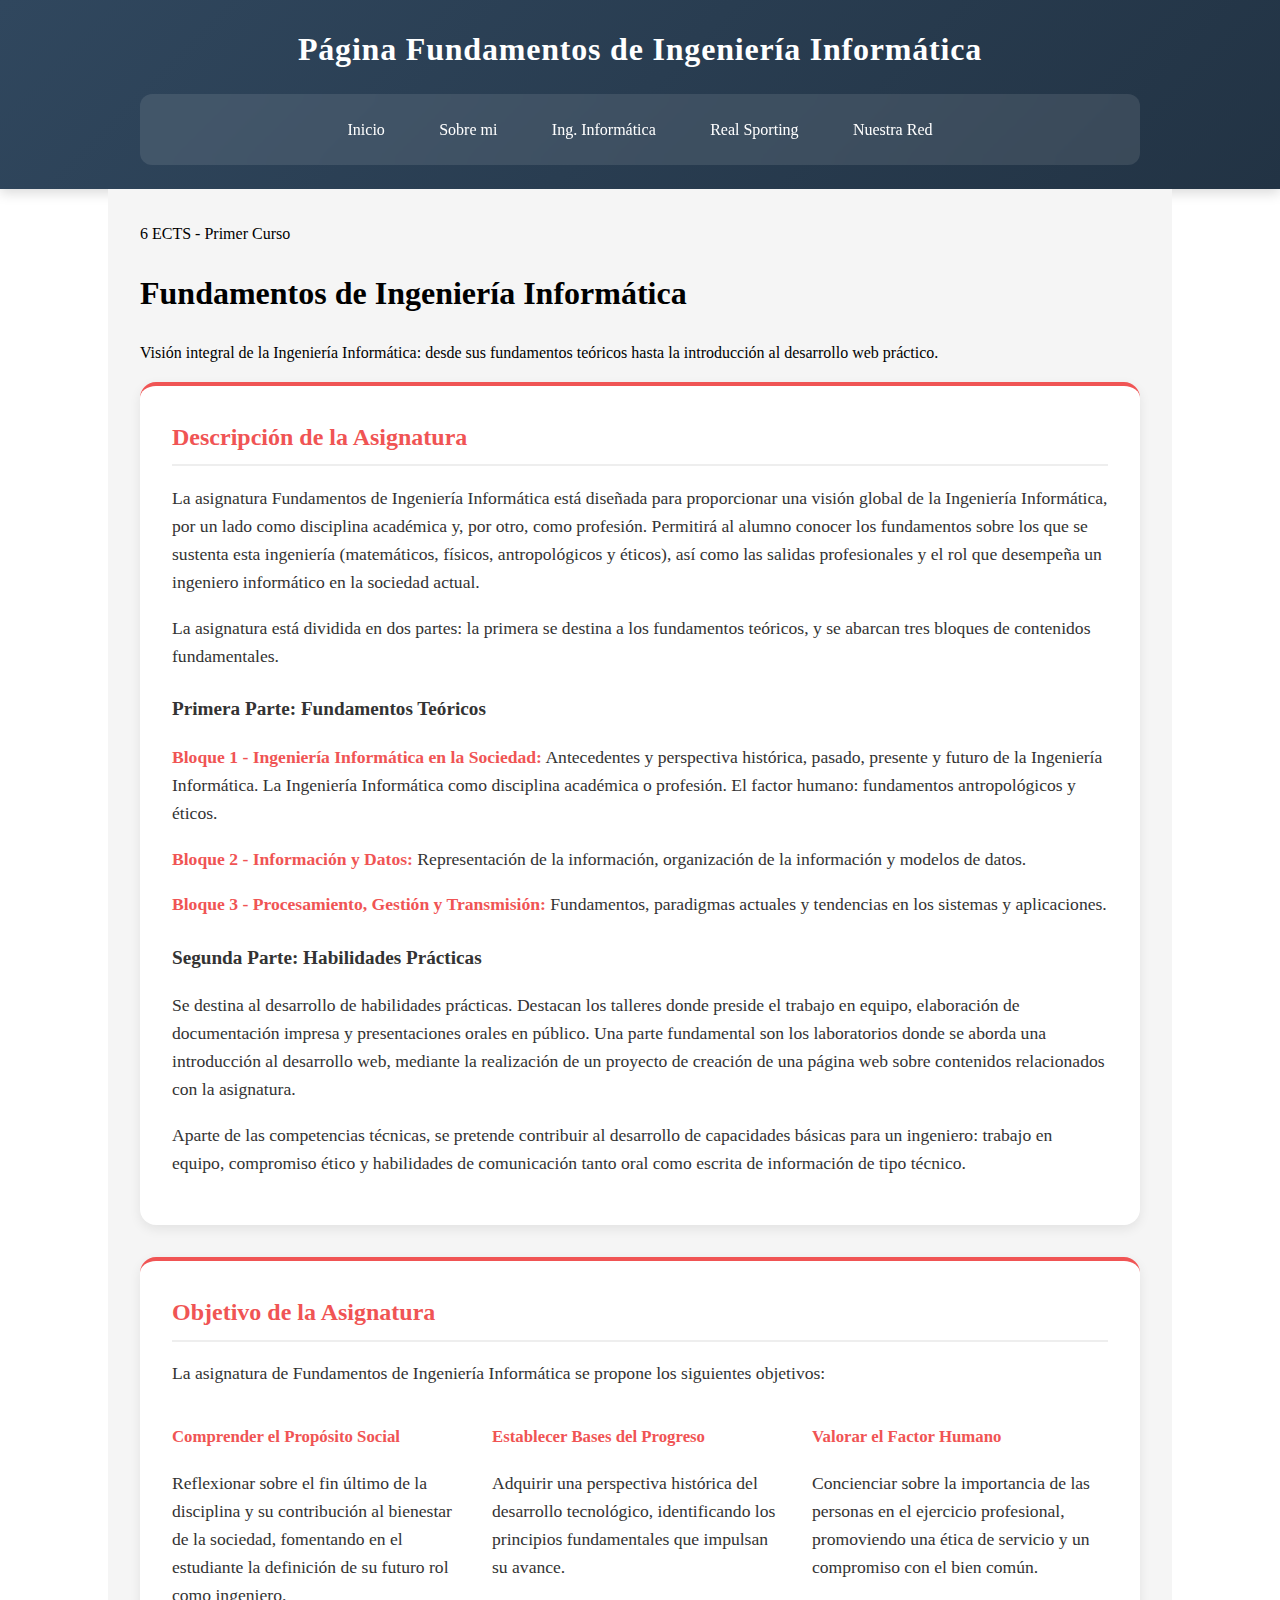
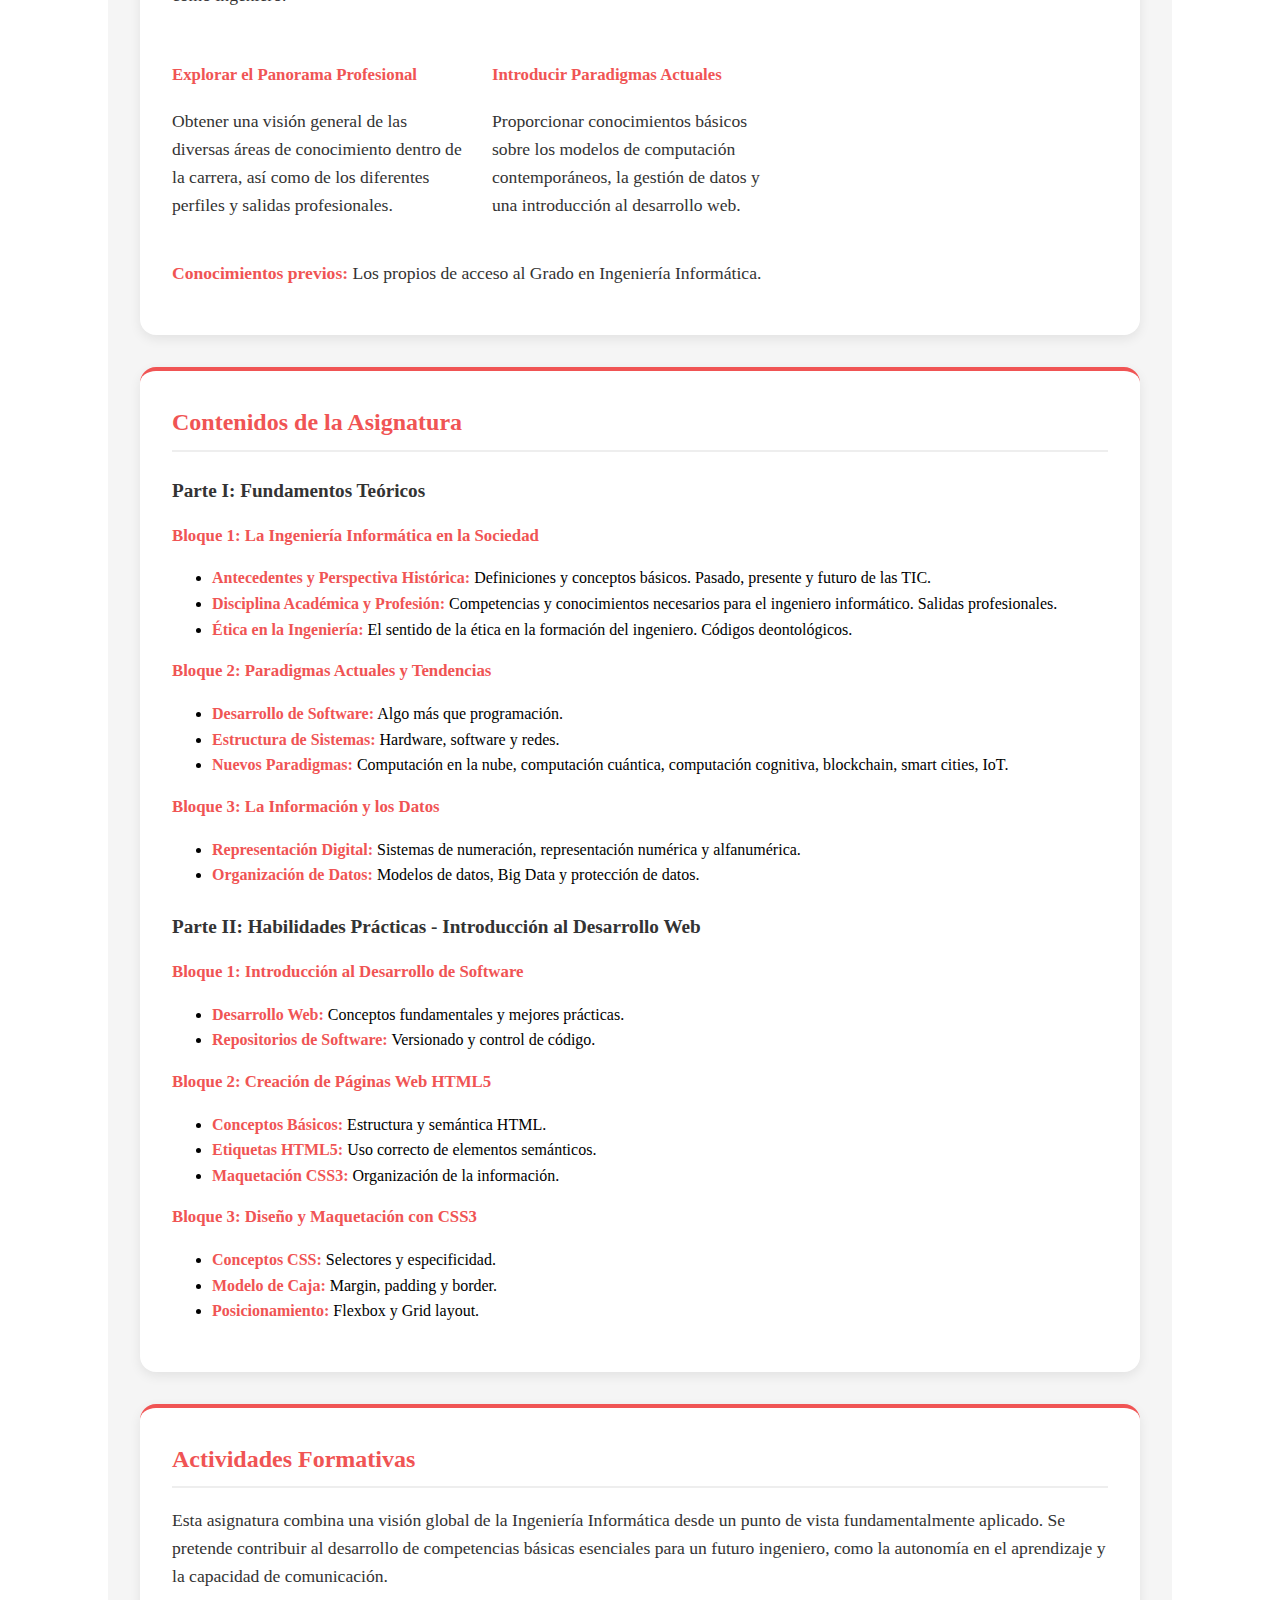
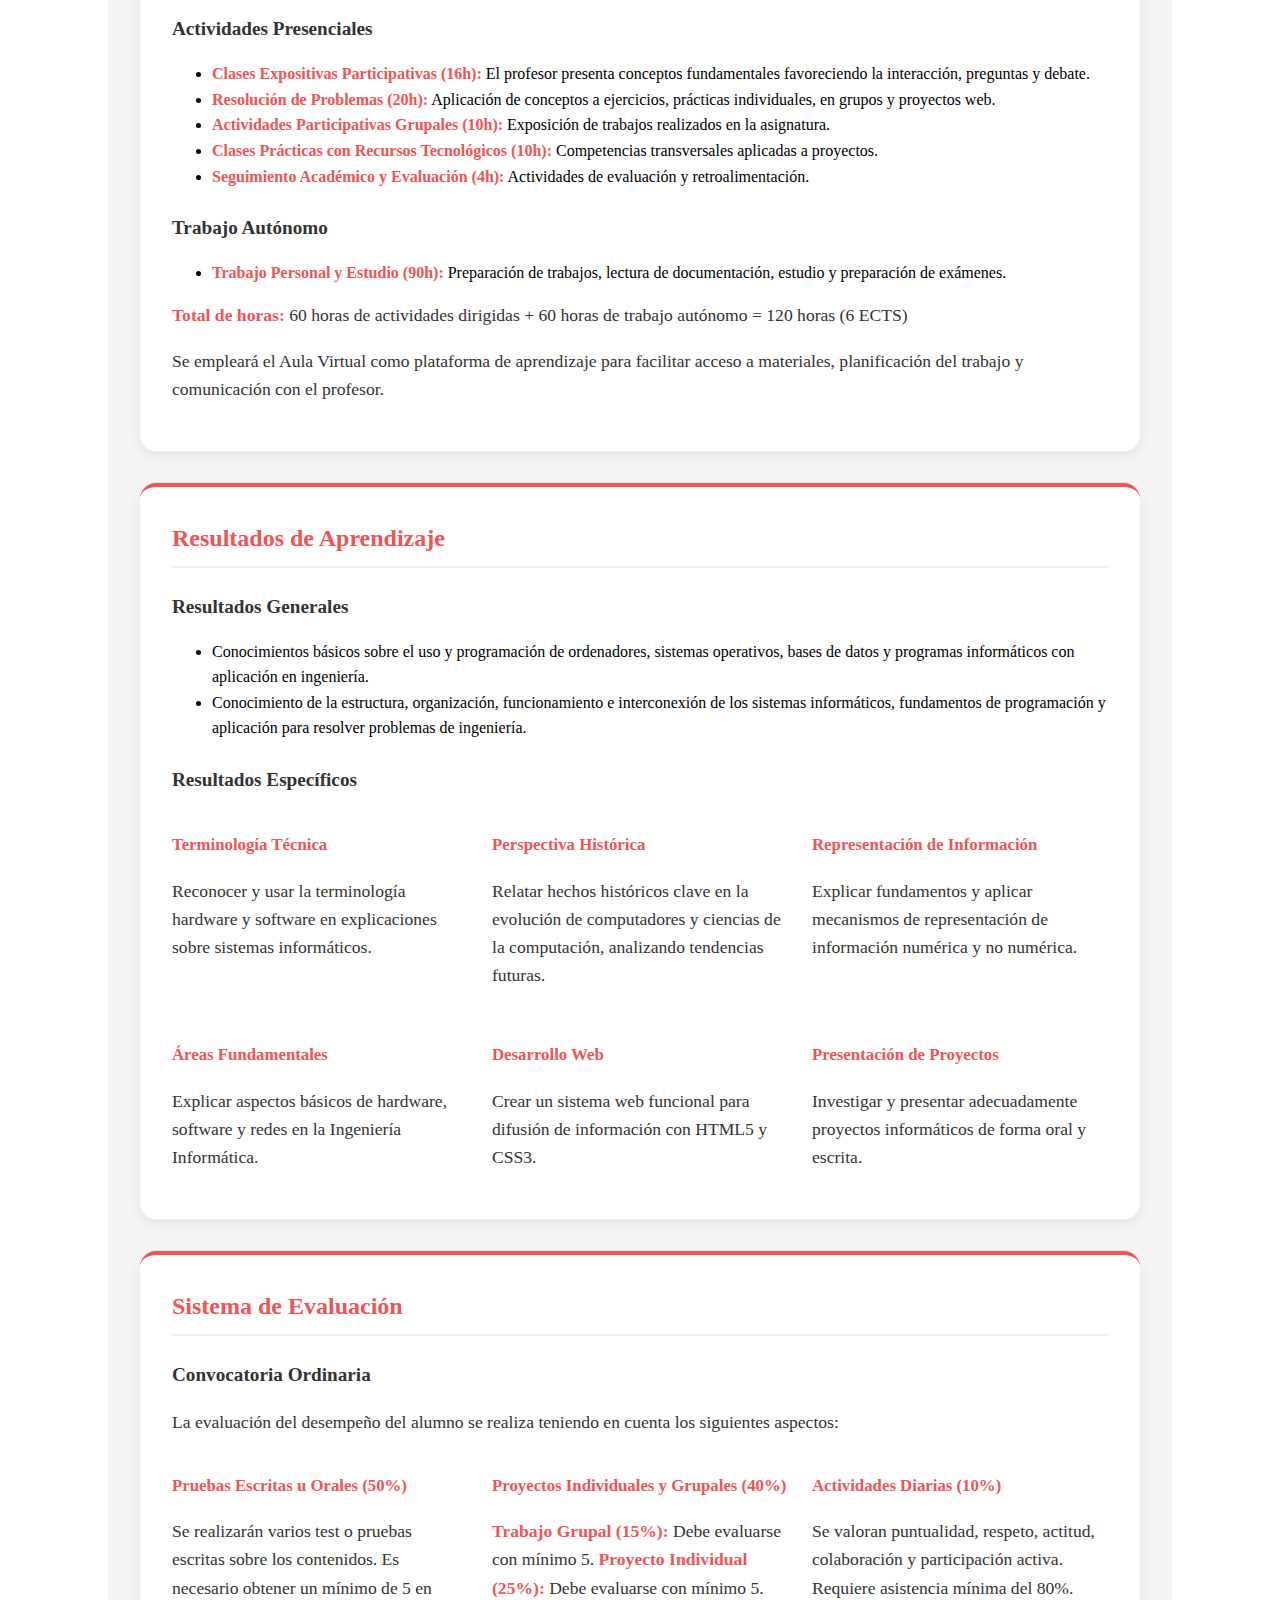
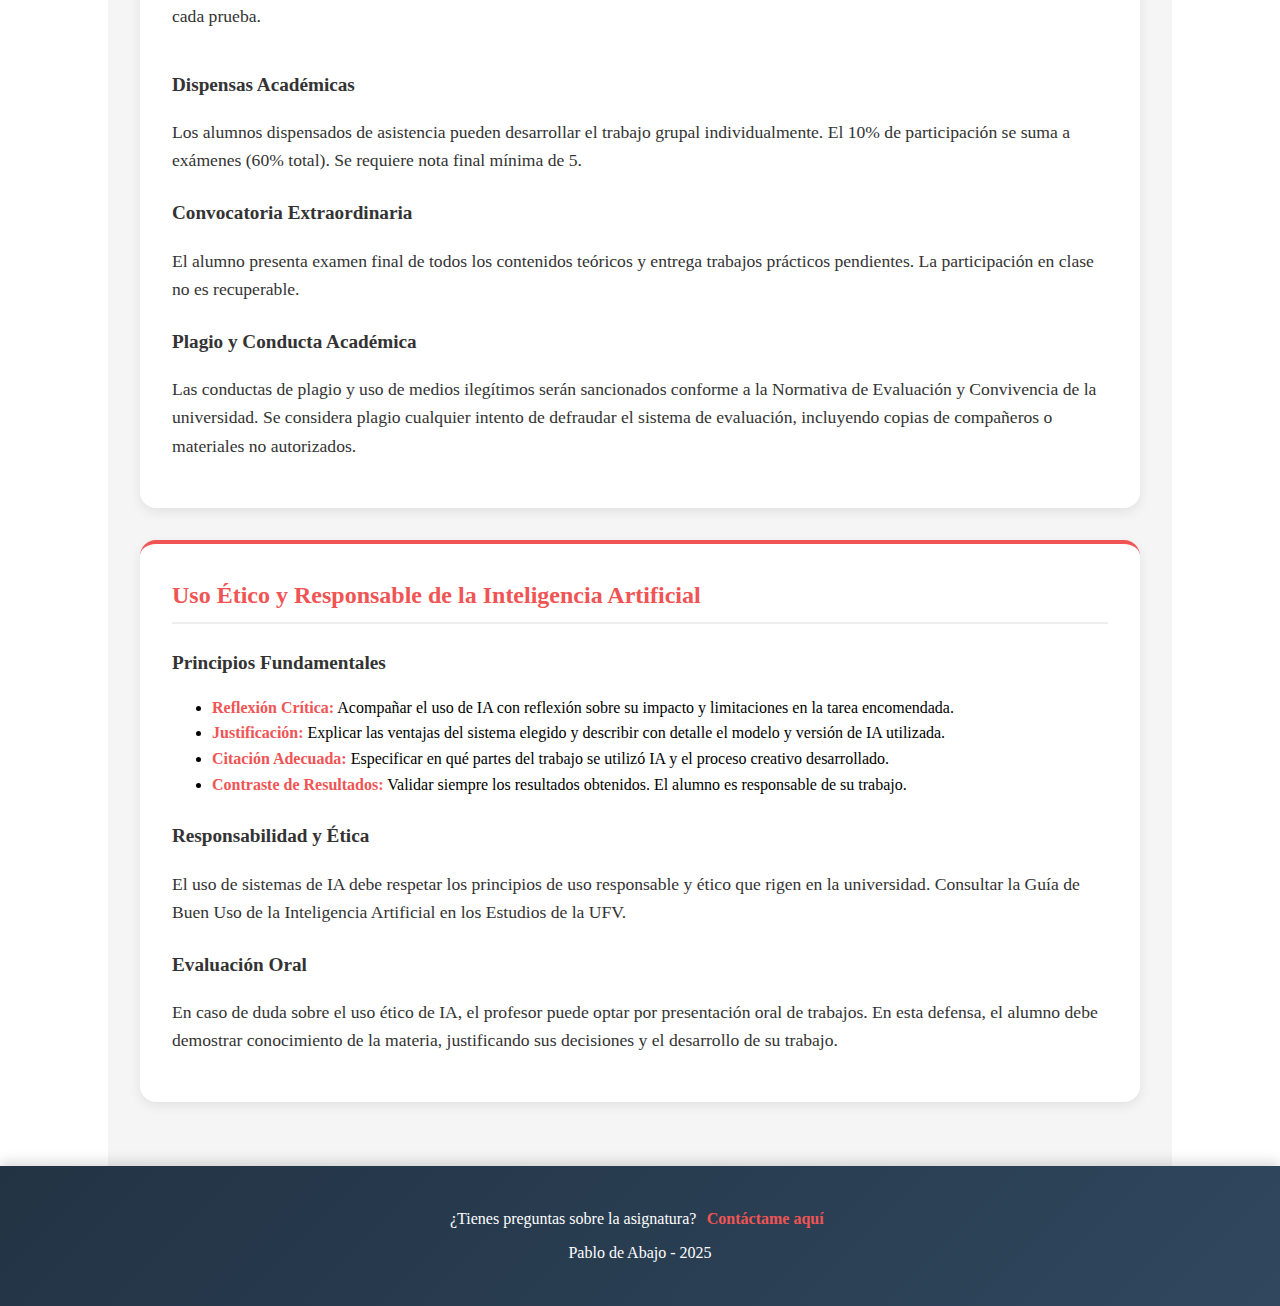
<file: src/paginas_sec/fii.html>
<!DOCTYPE html>
<html lang="es">
<head>
    <meta charset="UTF-8">
    <meta name="viewport" content="width=device-width, initial-scale=1.0">
    <title>WEB - PABLO</title>
    <link rel="stylesheet" href="../estilos_sec/header-footer.css">
    <link rel="stylesheet" href="../estilos_sec/fii.css">
</head>
<body>
    <header>
        <h1>Página Fundamentos de Ingeniería Informática</h1>
        <nav>
            <ul>
                <li><a href="../../index.html">Inicio</a></li>
                <li><a href="about.html">Sobre mi</a></li>
                <li><a href="degree.html">Ing. Informática</a></li>
                <li><a href="topic.html">Real Sporting</a></li>
                <li><a href="net.html">Nuestra Red</a></li>
            </ul>
        </nav>
    </header>

    <main>
        <div class="hero">
            <span class="ufv-badge">6 ECTS - Primer Curso</span>
            <h1>Fundamentos de Ingeniería Informática</h1>
            <p>Visión integral de la Ingeniería Informática: desde sus fundamentos teóricos hasta la introducción al desarrollo web práctico.</p>
        </div>

        <section>
            <h2>Descripción de la Asignatura</h2>
            <p>La asignatura Fundamentos de Ingeniería Informática está diseñada para proporcionar una visión global de la Ingeniería Informática, por un lado como disciplina académica y, por otro, como profesión. Permitirá al alumno conocer los fundamentos sobre los que se sustenta esta ingeniería (matemáticos, físicos, antropológicos y éticos), así como las salidas profesionales y el rol que desempeña un ingeniero informático en la sociedad actual.</p>
            
            <p>La asignatura está dividida en dos partes: la primera se destina a los fundamentos teóricos, y se abarcan tres bloques de contenidos fundamentales.</p>

            <h3>Primera Parte: Fundamentos Teóricos</h3>
            <p><strong>Bloque 1 - Ingeniería Informática en la Sociedad:</strong> Antecedentes y perspectiva histórica, pasado, presente y futuro de la Ingeniería Informática. La Ingeniería Informática como disciplina académica o profesión. El factor humano: fundamentos antropológicos y éticos.</p>
            
            <p><strong>Bloque 2 - Información y Datos:</strong> Representación de la información, organización de la información y modelos de datos.</p>
            
            <p><strong>Bloque 3 - Procesamiento, Gestión y Transmisión:</strong> Fundamentos, paradigmas actuales y tendencias en los sistemas y aplicaciones.</p>

            <h3>Segunda Parte: Habilidades Prácticas</h3>
            <p>Se destina al desarrollo de habilidades prácticas. Destacan los talleres donde preside el trabajo en equipo, elaboración de documentación impresa y presentaciones orales en público. Una parte fundamental son los laboratorios donde se aborda una introducción al desarrollo web, mediante la realización de un proyecto de creación de una página web sobre contenidos relacionados con la asignatura.</p>

            <p>Aparte de las competencias técnicas, se pretende contribuir al desarrollo de capacidades básicas para un ingeniero: trabajo en equipo, compromiso ético y habilidades de comunicación tanto oral como escrita de información de tipo técnico.</p>
        </section>

        <section>
            <h2>Objetivo de la Asignatura</h2>
            <p>La asignatura de Fundamentos de Ingeniería Informática se propone los siguientes objetivos:</p>

            <div class="objetivos-grid">
                <div class="objetivo">
                    <h4>Comprender el Propósito Social</h4>
                    <p>Reflexionar sobre el fin último de la disciplina y su contribución al bienestar de la sociedad, fomentando en el estudiante la definición de su futuro rol como ingeniero.</p>
                </div>

                <div class="objetivo">
                    <h4>Establecer Bases del Progreso</h4>
                    <p>Adquirir una perspectiva histórica del desarrollo tecnológico, identificando los principios fundamentales que impulsan su avance.</p>
                </div>

                <div class="objetivo">
                    <h4>Valorar el Factor Humano</h4>
                    <p>Concienciar sobre la importancia de las personas en el ejercicio profesional, promoviendo una ética de servicio y un compromiso con el bien común.</p>
                </div>

                <div class="objetivo">
                    <h4>Explorar el Panorama Profesional</h4>
                    <p>Obtener una visión general de las diversas áreas de conocimiento dentro de la carrera, así como de los diferentes perfiles y salidas profesionales.</p>
                </div>

                <div class="objetivo">
                    <h4>Introducir Paradigmas Actuales</h4>
                    <p>Proporcionar conocimientos básicos sobre los modelos de computación contemporáneos, la gestión de datos y una introducción al desarrollo web.</p>
                </div>
            </div>

            <p style="margin-top: 1.5rem;"><strong>Conocimientos previos:</strong> Los propios de acceso al Grado en Ingeniería Informática.</p>
        </section>

        <section>
            <h2>Contenidos de la Asignatura</h2>
            
            <h3>Parte I: Fundamentos Teóricos</h3>
            
            <h4>Bloque 1: La Ingeniería Informática en la Sociedad</h4>
            <ul class="contenido">
                <li><strong>Antecedentes y Perspectiva Histórica:</strong> Definiciones y conceptos básicos. Pasado, presente y futuro de las TIC.</li>
                <li><strong>Disciplina Académica y Profesión:</strong> Competencias y conocimientos necesarios para el ingeniero informático. Salidas profesionales.</li>
                <li><strong>Ética en la Ingeniería:</strong> El sentido de la ética en la formación del ingeniero. Códigos deontológicos.</li>
            </ul>

            <h4>Bloque 2: Paradigmas Actuales y Tendencias</h4>
            <ul class="contenido">
                <li><strong>Desarrollo de Software:</strong> Algo más que programación.</li>
                <li><strong>Estructura de Sistemas:</strong> Hardware, software y redes.</li>
                <li><strong>Nuevos Paradigmas:</strong> Computación en la nube, computación cuántica, computación cognitiva, blockchain, smart cities, IoT.</li>
            </ul>

            <h4>Bloque 3: La Información y los Datos</h4>
            <ul class="contenido">
                <li><strong>Representación Digital:</strong> Sistemas de numeración, representación numérica y alfanumérica.</li>
                <li><strong>Organización de Datos:</strong> Modelos de datos, Big Data y protección de datos.</li>
            </ul>

            <h3>Parte II: Habilidades Prácticas - Introducción al Desarrollo Web</h3>

            <h4>Bloque 1: Introducción al Desarrollo de Software</h4>
            <ul class="contenido">
                <li><strong>Desarrollo Web:</strong> Conceptos fundamentales y mejores prácticas.</li>
                <li><strong>Repositorios de Software:</strong> Versionado y control de código.</li>
            </ul>

            <h4>Bloque 2: Creación de Páginas Web HTML5</h4>
            <ul class="contenido">
                <li><strong>Conceptos Básicos:</strong> Estructura y semántica HTML.</li>
                <li><strong>Etiquetas HTML5:</strong> Uso correcto de elementos semánticos.</li>
                <li><strong>Maquetación CSS3:</strong> Organización de la información.</li>
            </ul>

            <h4>Bloque 3: Diseño y Maquetación con CSS3</h4>
            <ul class="contenido">
                <li><strong>Conceptos CSS:</strong> Selectores y especificidad.</li>
                <li><strong>Modelo de Caja:</strong> Margin, padding y border.</li>
                <li><strong>Posicionamiento:</strong> Flexbox y Grid layout.</li>
            </ul>
        </section>

        <section>
            <h2>Actividades Formativas</h2>
            <p>Esta asignatura combina una visión global de la Ingeniería Informática desde un punto de vista fundamentalmente aplicado. Se pretende contribuir al desarrollo de competencias básicas esenciales para un futuro ingeniero, como la autonomía en el aprendizaje y la capacidad de comunicación.</p>

            <h3>Actividades Presenciales</h3>
            <ul class="contenido">
                <li><strong>Clases Expositivas Participativas (16h):</strong> El profesor presenta conceptos fundamentales favoreciendo la interacción, preguntas y debate.</li>
                <li><strong>Resolución de Problemas (20h):</strong> Aplicación de conceptos a ejercicios, prácticas individuales, en grupos y proyectos web.</li>
                <li><strong>Actividades Participativas Grupales (10h):</strong> Exposición de trabajos realizados en la asignatura.</li>
                <li><strong>Clases Prácticas con Recursos Tecnológicos (10h):</strong> Competencias transversales aplicadas a proyectos.</li>
                <li><strong>Seguimiento Académico y Evaluación (4h):</strong> Actividades de evaluación y retroalimentación.</li>
            </ul>

            <h3>Trabajo Autónomo</h3>
            <ul class="contenido">
                <li><strong>Trabajo Personal y Estudio (90h):</strong> Preparación de trabajos, lectura de documentación, estudio y preparación de exámenes.</li>
            </ul>

            <p style="margin-top: 1rem;"><strong>Total de horas:</strong> 60 horas de actividades dirigidas + 60 horas de trabajo autónomo = 120 horas (6 ECTS)</p>

            <p>Se empleará el Aula Virtual como plataforma de aprendizaje para facilitar acceso a materiales, planificación del trabajo y comunicación con el profesor.</p>
        </section>

        <section>
            <h2>Resultados de Aprendizaje</h2>
            <h3>Resultados Generales</h3>
            <ul class="contenido">
                <li>Conocimientos básicos sobre el uso y programación de ordenadores, sistemas operativos, bases de datos y programas informáticos con aplicación en ingeniería.</li>
                <li>Conocimiento de la estructura, organización, funcionamiento e interconexión de los sistemas informáticos, fundamentos de programación y aplicación para resolver problemas de ingeniería.</li>
            </ul>

            <h3>Resultados Específicos</h3>
            <div class="resultados-grid">
                <div class="resultado">
                    <h4>Terminología Técnica</h4>
                    <p>Reconocer y usar la terminología hardware y software en explicaciones sobre sistemas informáticos.</p>
                </div>

                <div class="resultado">
                    <h4>Perspectiva Histórica</h4>
                    <p>Relatar hechos históricos clave en la evolución de computadores y ciencias de la computación, analizando tendencias futuras.</p>
                </div>

                <div class="resultado">
                    <h4>Representación de Información</h4>
                    <p>Explicar fundamentos y aplicar mecanismos de representación de información numérica y no numérica.</p>
                </div>

                <div class="resultado">
                    <h4>Áreas Fundamentales</h4>
                    <p>Explicar aspectos básicos de hardware, software y redes en la Ingeniería Informática.</p>
                </div>

                <div class="resultado">
                    <h4>Desarrollo Web</h4>
                    <p>Crear un sistema web funcional para difusión de información con HTML5 y CSS3.</p>
                </div>

                <div class="resultado">
                    <h4>Presentación de Proyectos</h4>
                    <p>Investigar y presentar adecuadamente proyectos informáticos de forma oral y escrita.</p>
                </div>
            </div>
        </section>

        <section>
            <h2>Sistema de Evaluación</h2>
            
            <h3>Convocatoria Ordinaria</h3>
            <p>La evaluación del desempeño del alumno se realiza teniendo en cuenta los siguientes aspectos:</p>

            <div class="evaluacion-grid">
                <div class="evaluacion">
                    <h4>Pruebas Escritas u Orales (50%)</h4>
                    <p>Se realizarán varios test o pruebas escritas sobre los contenidos. Es necesario obtener un mínimo de 5 en cada prueba.</p>
                </div>

                <div class="evaluacion">
                    <h4>Proyectos Individuales y Grupales (40%)</h4>
                    <p><strong>Trabajo Grupal (15%):</strong> Debe evaluarse con mínimo 5. <strong>Proyecto Individual (25%):</strong> Debe evaluarse con mínimo 5.</p>
                </div>

                <div class="evaluacion">
                    <h4>Actividades Diarias (10%)</h4>
                    <p>Se valoran puntualidad, respeto, actitud, colaboración y participación activa. Requiere asistencia mínima del 80%.</p>
                </div>
            </div>

            <h3>Dispensas Académicas</h3>
            <p>Los alumnos dispensados de asistencia pueden desarrollar el trabajo grupal individualmente. El 10% de participación se suma a exámenes (60% total). Se requiere nota final mínima de 5.</p>

            <h3>Convocatoria Extraordinaria</h3>
            <p>El alumno presenta examen final de todos los contenidos teóricos y entrega trabajos prácticos pendientes. La participación en clase no es recuperable.</p>

            <h3>Plagio y Conducta Académica</h3>
            <p>Las conductas de plagio y uso de medios ilegítimos serán sancionados conforme a la Normativa de Evaluación y Convivencia de la universidad. Se considera plagio cualquier intento de defraudar el sistema de evaluación, incluyendo copias de compañeros o materiales no autorizados.</p>
        </section>

        <section>
            <h2>Uso Ético y Responsable de la Inteligencia Artificial</h2>
            
            <h3>Principios Fundamentales</h3>
            <ul class="contenido">
                <li><strong>Reflexión Crítica:</strong> Acompañar el uso de IA con reflexión sobre su impacto y limitaciones en la tarea encomendada.</li>
                <li><strong>Justificación:</strong> Explicar las ventajas del sistema elegido y describir con detalle el modelo y versión de IA utilizada.</li>
                <li><strong>Citación Adecuada:</strong> Especificar en qué partes del trabajo se utilizó IA y el proceso creativo desarrollado.</li>
                <li><strong>Contraste de Resultados:</strong> Validar siempre los resultados obtenidos. El alumno es responsable de su trabajo.</li>
            </ul>

            <h3>Responsabilidad y Ética</h3>
            <p>El uso de sistemas de IA debe respetar los principios de uso responsable y ético que rigen en la universidad. Consultar la Guía de Buen Uso de la Inteligencia Artificial en los Estudios de la UFV.</p>

            <h3>Evaluación Oral</h3>
            <p>En caso de duda sobre el uso ético de IA, el profesor puede optar por presentación oral de trabajos. En esta defensa, el alumno debe demostrar conocimiento de la materia, justificando sus decisiones y el desarrollo de su trabajo.</p>
        </section>
    </main>

    <footer>
        <p>¿Tienes preguntas sobre la asignatura? <a href="contact.html">Contáctame aquí</a></p>
        <p>Pablo de Abajo - 2025</p>
    </footer>
</body>
</html>
</file>
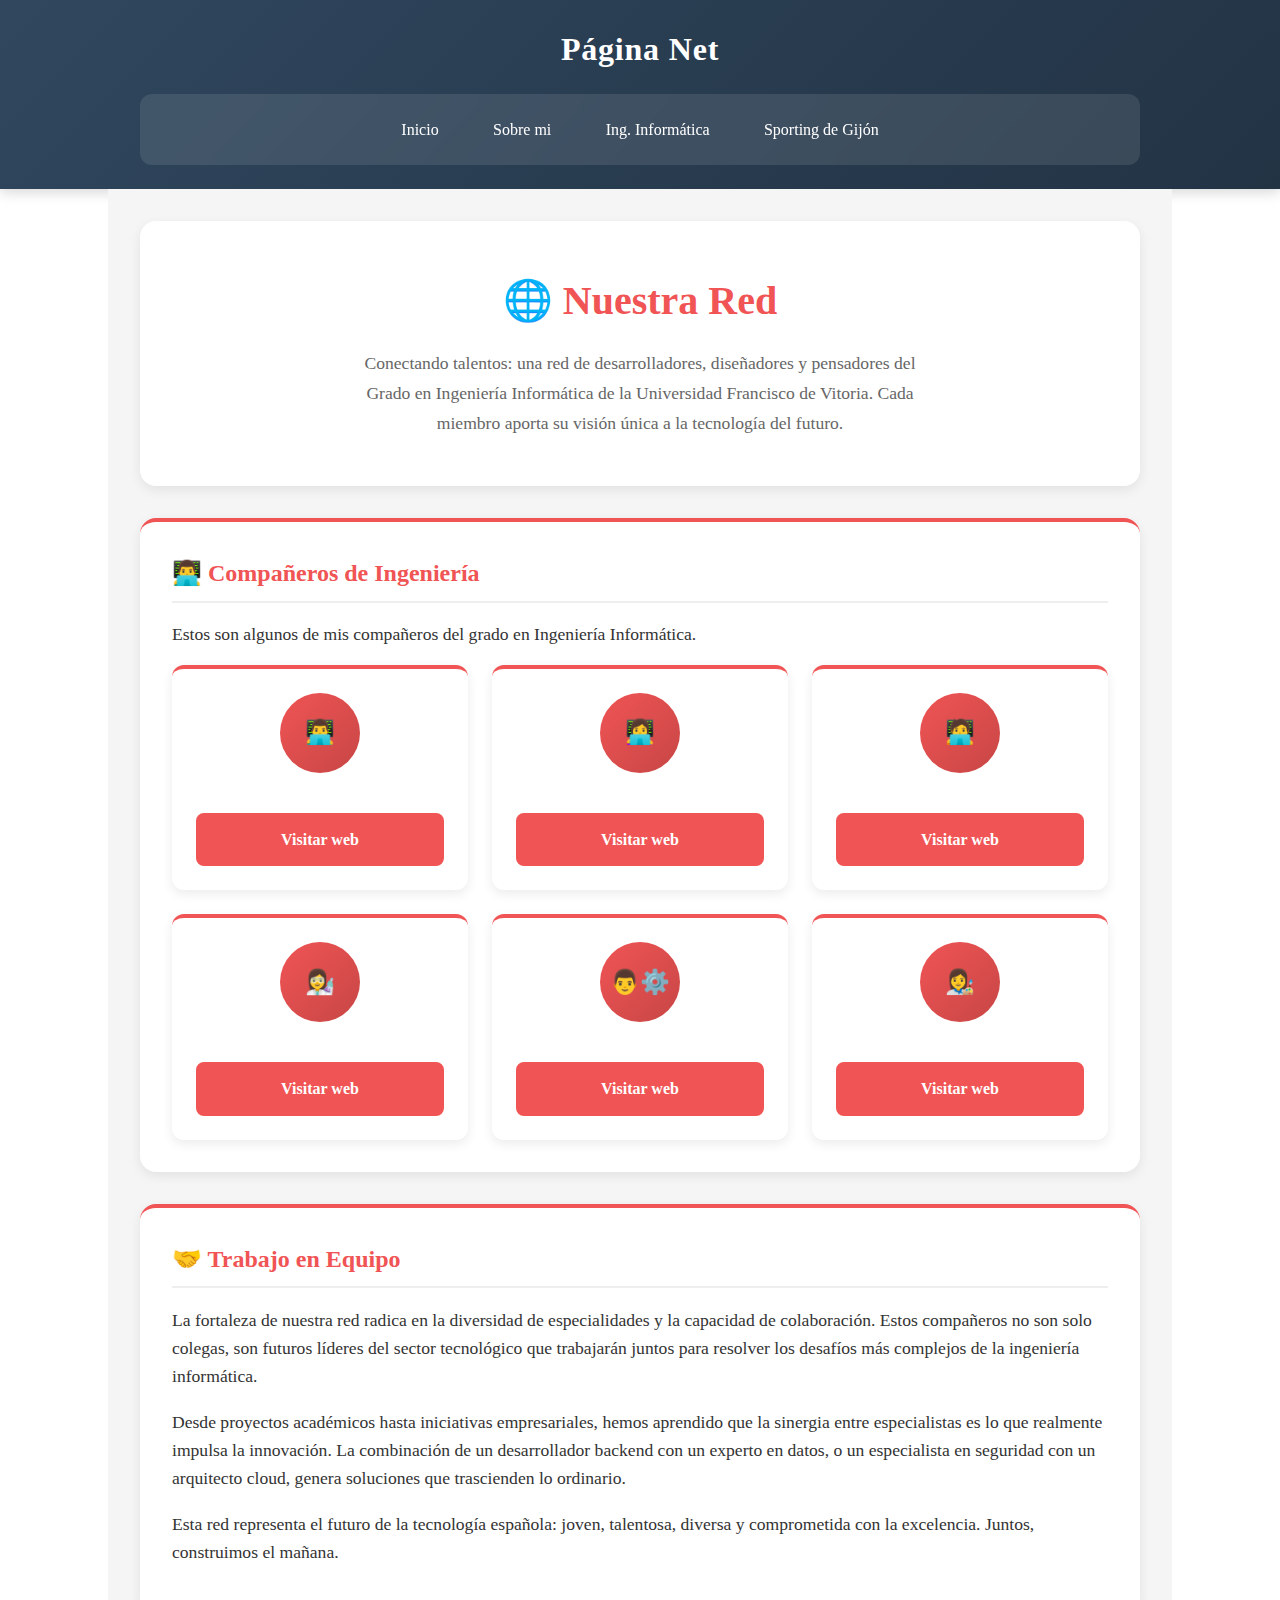
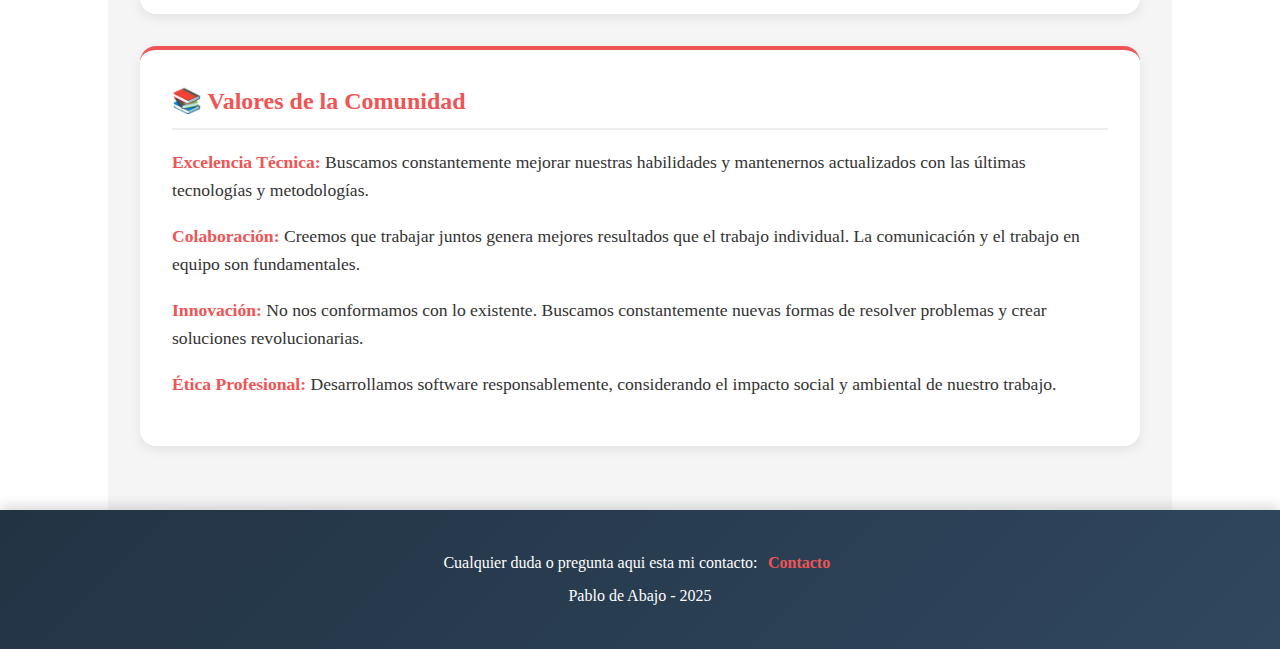
<file: src/paginas_sec/net.html>
<!DOCTYPE html>
<html lang="en">
  <head>
    <meta charset="UTF-8" />
    <meta name="viewport" content="width=device-width, initial-scale=1.0" />
    <title>Net</title>
    <link rel="stylesheet" href="../estilos_sec/header-footer.css" />
    <link rel="stylesheet" href="../estilos_sec/net.css" />
  </head>
  <body>
    <header>
      <h1>Página Net</h1>
      <nav>
        <ul>
          <li><a href="../../index.html">Inicio</a></li>
          <li><a href="about.html">Sobre mi</a></li>
          <li><a href="degree.html">Ing. Informática</a></li>
          <li><a href="topic.html">Sporting de Gijón</a></li>
        </ul>
      </nav>
    </header>

    <main>
        <div class="net-hero">
            <h1>🌐 Nuestra Red</h1>
            <p>Conectando talentos: una red de desarrolladores, diseñadores y pensadores del Grado en Ingeniería Informática de la Universidad Francisco de Vitoria. Cada miembro aporta su visión única a la tecnología del futuro.</p>
        </div>

        <section>
            <h2>👨‍💻 Compañeros de Ingeniería</h2>
            <p>Estos son algunos de mis compañeros del grado en Ingeniería Informática.</p>

            <div class="red-compañeros">
                <div class="compañero-card">
                    <div class="compañero-avatar">👨‍💻</div>
                    <h3 class="compañero-nombre"></h3> <!-- Nombre del compañero -->
                    <p class="descripcion"></p> <!-- Descripción breve -->
                    <a href="#" class="compañero-link">Visitar web</a> <!-- Enlace a su web --> 
                </div>

                <div class="compañero-card">
                    <div class="compañero-avatar">👩‍💻</div>
                    <h3 class="compañero-nombre"></h3> <!-- Nombre del compañero -->
                    <p class="descripcion"></p> <!-- Descripción breve -->
                    <a href="#" class="compañero-link">Visitar web</a> <!-- Enlace a su web --> 
                </div>

                <div class="compañero-card">
                    <div class="compañero-avatar">🧑‍💻</div>
                    <h3 class="compañero-nombre"></h3> <!-- Nombre del compañero -->
                    <p class="descripcion"></p> <!-- Descripción breve -->
                    <a href="#" class="compañero-link">Visitar web</a> <!-- Enlace a su web --> 
                </div>

                <div class="compañero-card">
                    <div class="compañero-avatar">👩‍🔬</div>
                    <h3 class="compañero-nombre"></h3> <!-- Nombre del compañero -->
                    <p class="descripcion"></p> <!-- Descripción breve -->
                    <a href="#" class="compañero-link">Visitar web</a> <!-- Enlace a su web --> 
                </div>

                <div class="compañero-card">
                    <div class="compañero-avatar">👨‍⚙️</div>
                    <h3 class="compañero-nombre"></h3> <!-- Nombre del compañero -->
                    <p class="descripcion"></p> <!-- Descripción breve -->
                    <a href="#" class="compañero-link">Visitar web</a> <!-- Enlace a su web --> 
                </div>

                <div class="compañero-card">
                    <div class="compañero-avatar">👩‍🎨</div>
                    <h3 class="compañero-nombre"></h3> <!-- Nombre del compañero -->
                    <p class="descripcion"></p> <!-- Descripción breve -->
                    <a href="#" class="compañero-link">Visitar web</a> <!-- Enlace a su web --> 
                </div>
            </div>
        </section>

        <section>
            <h2>🤝 Trabajo en Equipo</h2>
            <p>La fortaleza de nuestra red radica en la diversidad de especialidades y la capacidad de colaboración. Estos compañeros no son solo colegas, son futuros líderes del sector tecnológico que trabajarán juntos para resolver los desafíos más complejos de la ingeniería informática.</p>
            <p>Desde proyectos académicos hasta iniciativas empresariales, hemos aprendido que la sinergia entre especialistas es lo que realmente impulsa la innovación. La combinación de un desarrollador backend con un experto en datos, o un especialista en seguridad con un arquitecto cloud, genera soluciones que trascienden lo ordinario.</p>
            <p>Esta red representa el futuro de la tecnología española: joven, talentosa, diversa y comprometida con la excelencia. Juntos, construimos el mañana.</p>
        </section>

        <section>
            <h2>📚 Valores de la Comunidad</h2>
            <p><strong>Excelencia Técnica:</strong> Buscamos constantemente mejorar nuestras habilidades y mantenernos actualizados con las últimas tecnologías y metodologías.</p>
            <p><strong>Colaboración:</strong> Creemos que trabajar juntos genera mejores resultados que el trabajo individual. La comunicación y el trabajo en equipo son fundamentales.</p>
            <p><strong>Innovación:</strong> No nos conformamos con lo existente. Buscamos constantemente nuevas formas de resolver problemas y crear soluciones revolucionarias.</p>
            <p><strong>Ética Profesional:</strong> Desarrollamos software responsablemente, considerando el impacto social y ambiental de nuestro trabajo.</p>
        </section>
    </main>

    <footer>
      <p>
        Cualquier duda o pregunta aqui esta mi contacto:
        <a href="contact.html">Contacto</a>
      </p>
      <p>Pablo de Abajo - 2025</p>
    </footer>
  </body>
</html>
</file>
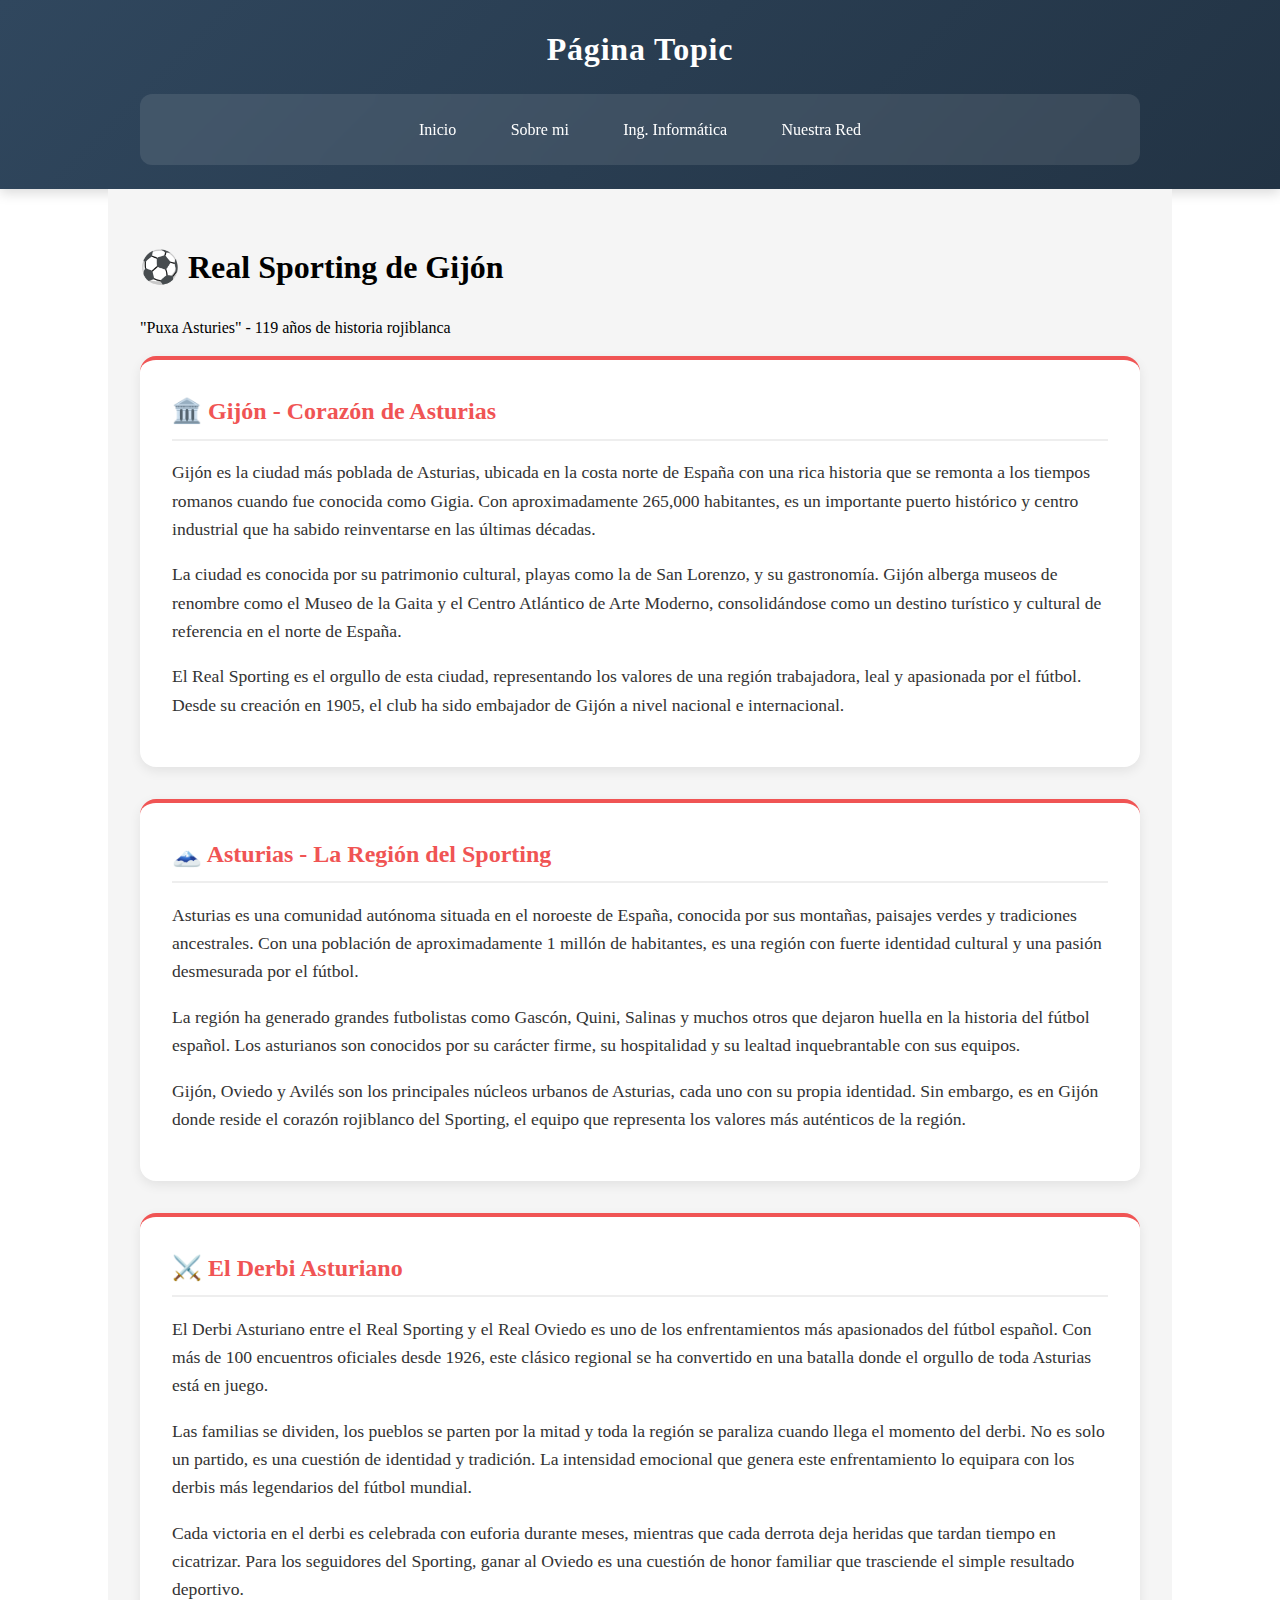
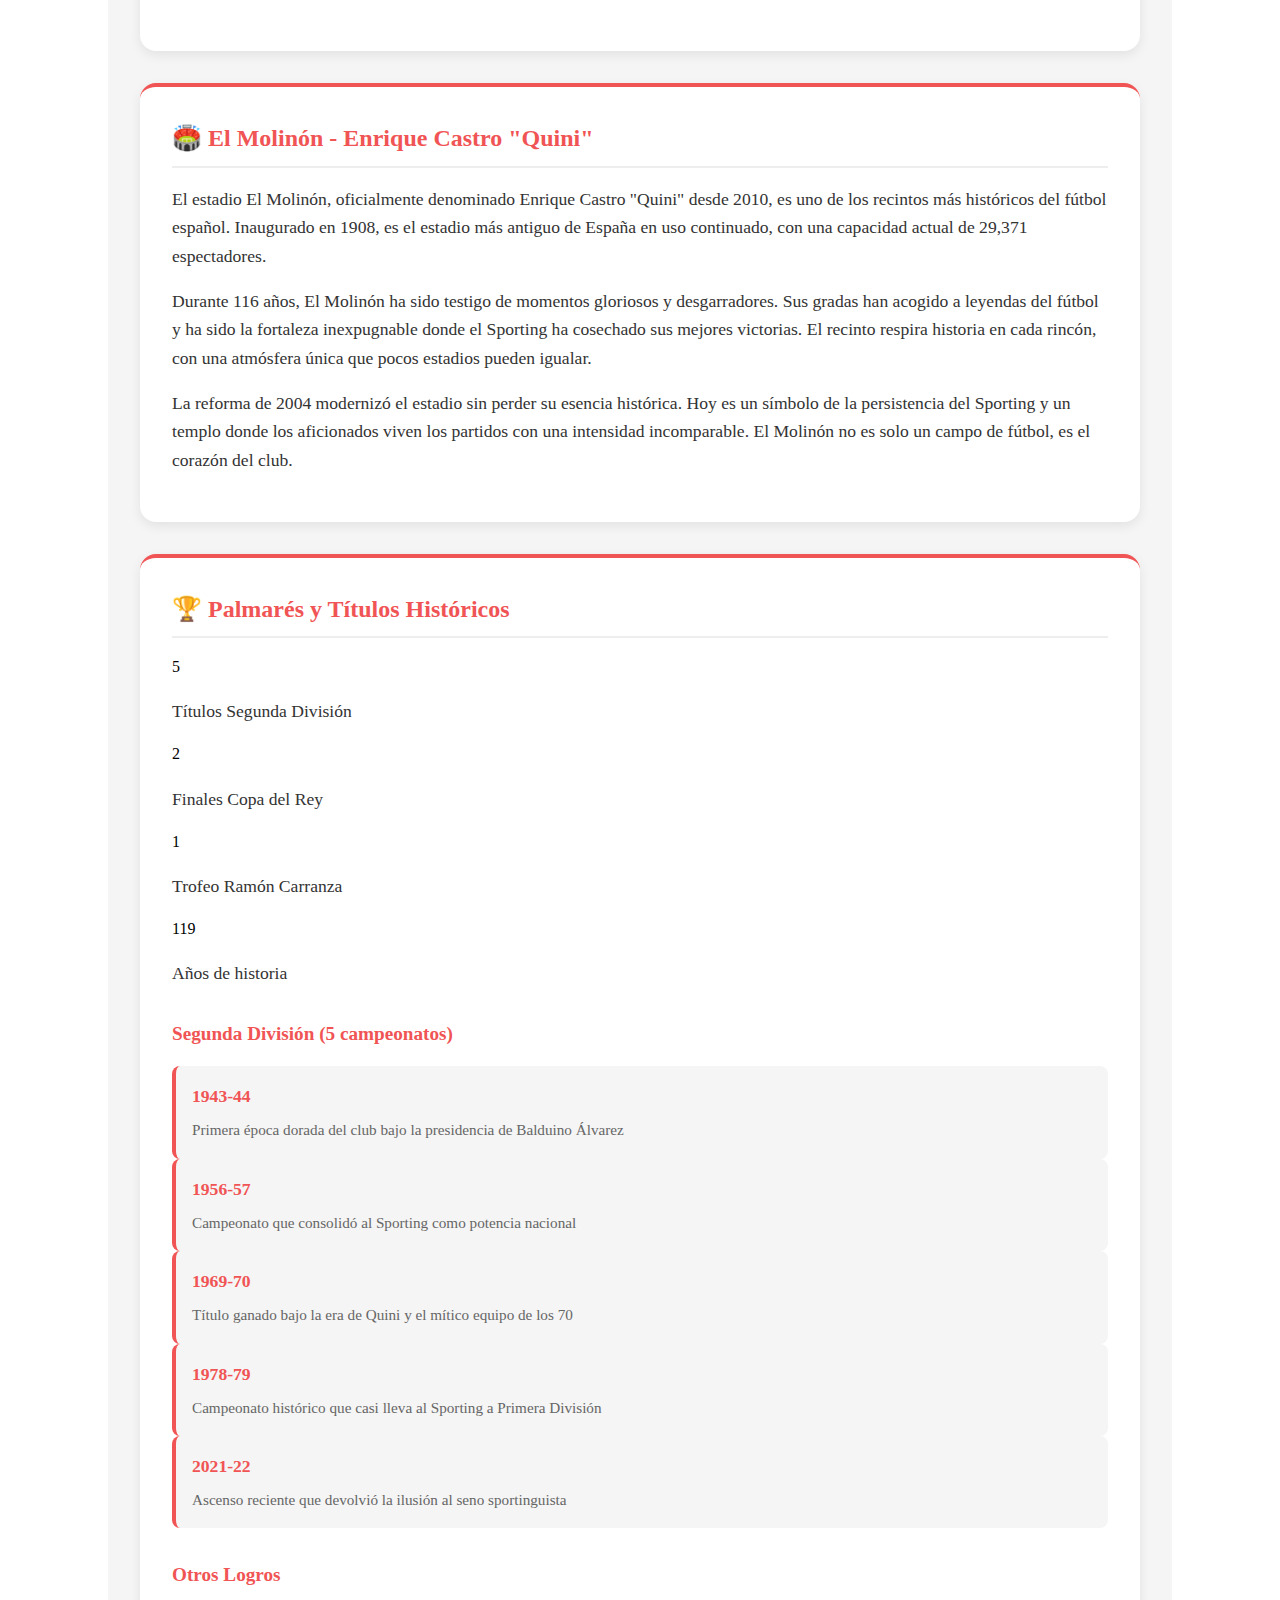
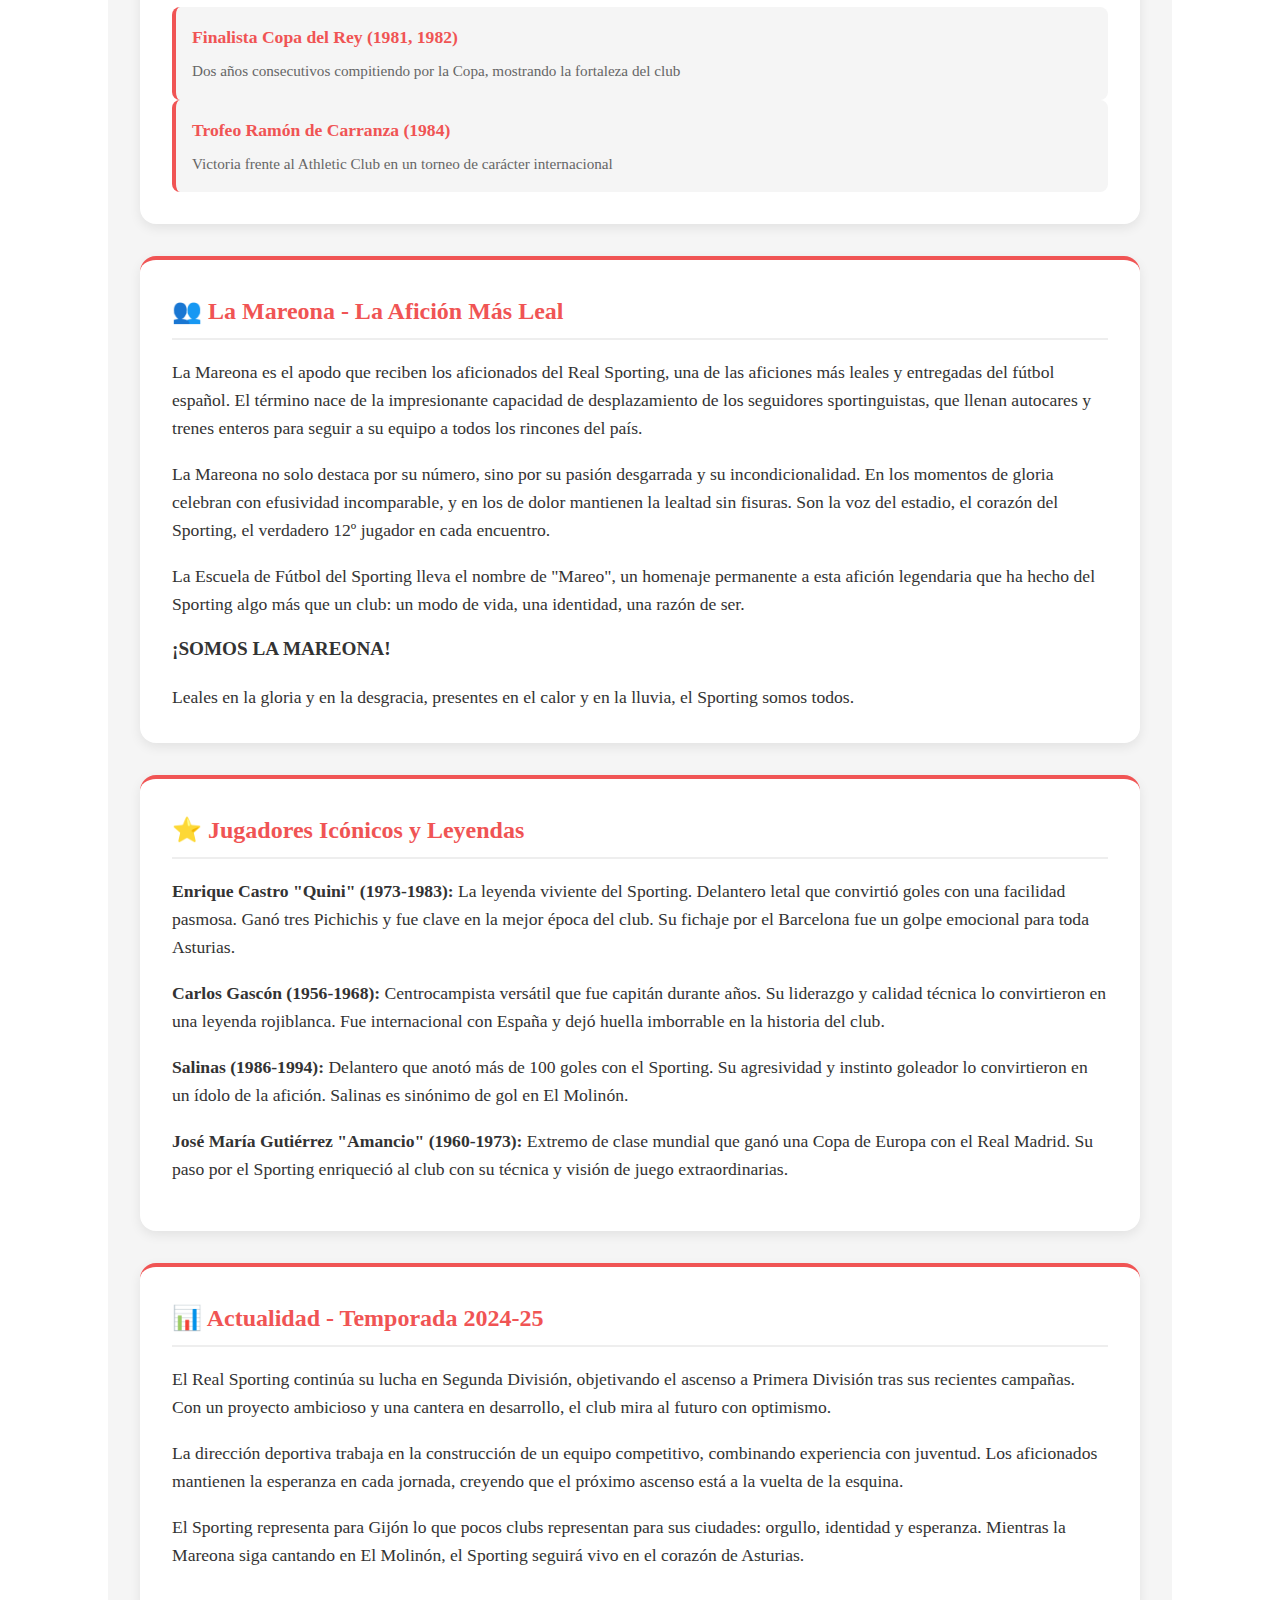
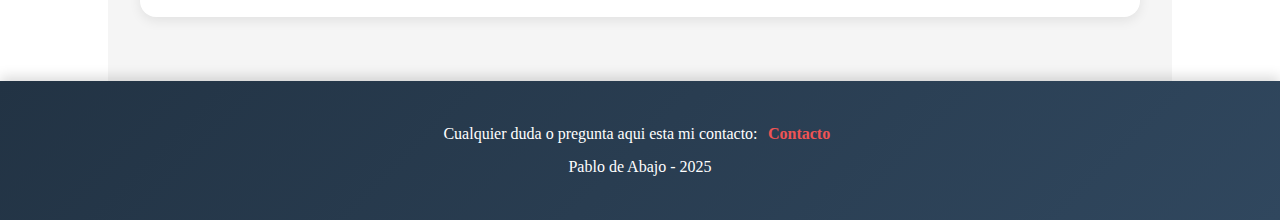
<file: src/paginas_sec/topic.html>
<!DOCTYPE html>
<html lang="en">
  <head>
    <meta charset="UTF-8" />
    <meta name="viewport" content="width=device-width, initial-scale=1.0" />
    <title>Topic</title>
    <link rel="stylesheet" href="../estilos_sec/header-footer.css" />
    <link rel="stylesheet" href="../estilos_sec/topic.css" />
  </head>
  <body>
    <header>
      <h1>Página Topic</h1>
      <nav>
        <ul>
          <li><a href="../index.html">Inicio</a></li>
          <li><a href="about.html">Sobre mi</a></li>
          <li><a href="degree.html">Ing. Informática</a></li>
          <li><a href="net.html">Nuestra Red</a></li>
        </ul>
      </nav>
    </header>
    <main>
      <div class="sporting-hero">
        <h1>⚽ Real Sporting de Gijón</h1>
        <p class="lema">
          "Puxa Asturies" - 119 años de historia rojiblanca
        </p>
      </div>

      <section>
        <h2>🏛️ Gijón - Corazón de Asturias</h2>
        <p>
          Gijón es la ciudad más poblada de Asturias, ubicada en la costa norte
          de España con una rica historia que se remonta a los tiempos romanos
          cuando fue conocida como Gigia. Con aproximadamente 265,000
          habitantes, es un importante puerto histórico y centro industrial que
          ha sabido reinventarse en las últimas décadas.
        </p>
        <p>
          La ciudad es conocida por su patrimonio cultural, playas como la de
          San Lorenzo, y su gastronomía. Gijón alberga museos de renombre como
          el Museo de la Gaita y el Centro Atlántico de Arte Moderno,
          consolidándose como un destino turístico y cultural de referencia en
          el norte de España.
        </p>
        <p>
          El Real Sporting es el orgullo de esta ciudad, representando los
          valores de una región trabajadora, leal y apasionada por el fútbol.
          Desde su creación en 1905, el club ha sido embajador de Gijón a nivel
          nacional e internacional.
        </p>
      </section>

      <section>
        <h2>🗻 Asturias - La Región del Sporting</h2>
        <p>
          Asturias es una comunidad autónoma situada en el noroeste de España,
          conocida por sus montañas, paisajes verdes y tradiciones ancestrales.
          Con una población de aproximadamente 1 millón de habitantes, es una
          región con fuerte identidad cultural y una pasión desmesurada por el
          fútbol.
        </p>
        <p>
          La región ha generado grandes futbolistas como Gascón, Quini, Salinas
          y muchos otros que dejaron huella en la historia del fútbol español.
          Los asturianos son conocidos por su carácter firme, su hospitalidad y
          su lealtad inquebrantable con sus equipos.
        </p>
        <p>
          Gijón, Oviedo y Avilés son los principales núcleos urbanos de
          Asturias, cada uno con su propia identidad. Sin embargo, es en Gijón
          donde reside el corazón rojiblanco del Sporting, el equipo que
          representa los valores más auténticos de la región.
        </p>
      </section>

      <section>
        <h2>⚔️ El Derbi Asturiano</h2>
        <p>
          El Derbi Asturiano entre el Real Sporting y el Real Oviedo es uno de
          los enfrentamientos más apasionados del fútbol español. Con más de 100
          encuentros oficiales desde 1926, este clásico regional se ha
          convertido en una batalla donde el orgullo de toda Asturias está en
          juego.
        </p>
        <p>
          Las familias se dividen, los pueblos se parten por la mitad y toda la
          región se paraliza cuando llega el momento del derbi. No es solo un
          partido, es una cuestión de identidad y tradición. La intensidad
          emocional que genera este enfrentamiento lo equipara con los derbis
          más legendarios del fútbol mundial.
        </p>
        <p>
          Cada victoria en el derbi es celebrada con euforia durante meses,
          mientras que cada derrota deja heridas que tardan tiempo en
          cicatrizar. Para los seguidores del Sporting, ganar al Oviedo es una
          cuestión de honor familiar que trasciende el simple resultado
          deportivo.
        </p>
      </section>

      <section>
        <h2>🏟️ El Molinón - Enrique Castro "Quini"</h2>
        <p>
          El estadio El Molinón, oficialmente denominado Enrique Castro "Quini"
          desde 2010, es uno de los recintos más históricos del fútbol español.
          Inaugurado en 1908, es el estadio más antiguo de España en uso
          continuado, con una capacidad actual de 29,371 espectadores.
        </p>
        <p>
          Durante 116 años, El Molinón ha sido testigo de momentos gloriosos y
          desgarradores. Sus gradas han acogido a leyendas del fútbol y ha sido
          la fortaleza inexpugnable donde el Sporting ha cosechado sus mejores
          victorias. El recinto respira historia en cada rincón, con una
          atmósfera única que pocos estadios pueden igualar.
        </p>
        <p>
          La reforma de 2004 modernizó el estadio sin perder su esencia
          histórica. Hoy es un símbolo de la persistencia del Sporting y un
          templo donde los aficionados viven los partidos con una intensidad
          incomparable. El Molinón no es solo un campo de fútbol, es el corazón
          del club.
        </p>

        <!-- Imagen sugerida: El Molinón de Gijón, vista exterior e interior del estadio -->
      </section>

      <section>
        <h2>🏆 Palmarés y Títulos Históricos</h2>
        <div class="stats-grid">
          <div class="stat-card">
            <span class="stat-numero">5</span>
            <p>Títulos Segunda División</p>
          </div>
          <div class="stat-card">
            <span class="stat-numero">2</span>
            <p>Finales Copa del Rey</p>
          </div>
          <div class="stat-card">
            <span class="stat-numero">1</span>
            <p>Trofeo Ramón Carranza</p>
          </div>
          <div class="stat-card">
            <span class="stat-numero">119</span>
            <p>Años de historia</p>
          </div>
        </div>

        <h3 style="color: var(--color-primary); margin-top: 2rem">
          Segunda División (5 campeonatos)
        </h3>
        <div class="palmares-list">
          <div class="trofeo">
            <strong>1943-44</strong>
            <p>
              Primera época dorada del club bajo la presidencia de Balduino
              Álvarez
            </p>
          </div>
          <div class="trofeo">
            <strong>1956-57</strong>
            <p>Campeonato que consolidó al Sporting como potencia nacional</p>
          </div>
          <div class="trofeo">
            <strong>1969-70</strong>
            <p>
              Título ganado bajo la era de Quini y el mítico equipo de los 70
            </p>
          </div>
          <div class="trofeo">
            <strong>1978-79</strong>
            <p>
              Campeonato histórico que casi lleva al Sporting a Primera División
            </p>
          </div>
          <div class="trofeo">
            <strong>2021-22</strong>
            <p>
              Ascenso reciente que devolvió la ilusión al seno sportinguista
            </p>
          </div>
        </div>

        <h3 style="color: var(--color-primary); margin-top: 2rem">
          Otros Logros
        </h3>
        <div class="palmares-list">
          <div class="trofeo">
            <strong>Finalista Copa del Rey (1981, 1982)</strong>
            <p>
              Dos años consecutivos compitiendo por la Copa, mostrando la
              fortaleza del club
            </p>
          </div>
          <div class="trofeo">
            <strong>Trofeo Ramón de Carranza (1984)</strong>
            <p>
              Victoria frente al Athletic Club en un torneo de carácter
              internacional
            </p>
          </div>
        </div>
      </section>

      <section>
        <h2>👥 La Mareona - La Afición Más Leal</h2>
        <p>
          La Mareona es el apodo que reciben los aficionados del Real Sporting,
          una de las aficiones más leales y entregadas del fútbol español. El
          término nace de la impresionante capacidad de desplazamiento de los
          seguidores sportinguistas, que llenan autocares y trenes enteros para
          seguir a su equipo a todos los rincones del país.
        </p>
        <p>
          La Mareona no solo destaca por su número, sino por su pasión
          desgarrada y su incondicionalidad. En los momentos de gloria celebran
          con efusividad incomparable, y en los de dolor mantienen la lealtad
          sin fisuras. Son la voz del estadio, el corazón del Sporting, el
          verdadero 12º jugador en cada encuentro.
        </p>
        <p>
          La Escuela de Fútbol del Sporting lleva el nombre de "Mareo", un
          homenaje permanente a esta afición legendaria que ha hecho del
          Sporting algo más que un club: un modo de vida, una identidad, una
          razón de ser.
        </p>

        <div class="mareona">
          <h3 style="margin-top: 0">¡SOMOS LA MAREONA!</h3>
          <p style="margin-bottom: 0">
            Leales en la gloria y en la desgracia, presentes en el calor y en la
            lluvia, el Sporting somos todos.
          </p>
        </div>
      </section>

      <section>
        <h2>⭐ Jugadores Icónicos y Leyendas</h2>
        <p>
          <strong>Enrique Castro "Quini" (1973-1983):</strong> La leyenda
          viviente del Sporting. Delantero letal que convirtió goles con una
          facilidad pasmosa. Ganó tres Pichichis y fue clave en la mejor época
          del club. Su fichaje por el Barcelona fue un golpe emocional para toda
          Asturias.
        </p>
        <p>
          <strong>Carlos Gascón (1956-1968):</strong> Centrocampista versátil
          que fue capitán durante años. Su liderazgo y calidad técnica lo
          convirtieron en una leyenda rojiblanca. Fue internacional con España y
          dejó huella imborrable en la historia del club.
        </p>
        <p>
          <strong>Salinas (1986-1994):</strong> Delantero que anotó más de 100
          goles con el Sporting. Su agresividad y instinto goleador lo
          convirtieron en un ídolo de la afición. Salinas es sinónimo de gol en
          El Molinón.
        </p>
        <p>
          <strong>José María Gutiérrez "Amancio" (1960-1973):</strong> Extremo
          de clase mundial que ganó una Copa de Europa con el Real Madrid. Su
          paso por el Sporting enriqueció al club con su técnica y visión de
          juego extraordinarias.
        </p>

        <!-- Imagen sugerida: Quini en su época de máximo esplendor vistiendo la camiseta rojiblanca -->
      </section>

      <section>
        <h2>📊 Actualidad - Temporada 2024-25</h2>
        <p>
          El Real Sporting continúa su lucha en Segunda División, objetivando el
          ascenso a Primera División tras sus recientes campañas. Con un
          proyecto ambicioso y una cantera en desarrollo, el club mira al futuro
          con optimismo.
        </p>
        <p>
          La dirección deportiva trabaja en la construcción de un equipo
          competitivo, combinando experiencia con juventud. Los aficionados
          mantienen la esperanza en cada jornada, creyendo que el próximo
          ascenso está a la vuelta de la esquina.
        </p>
        <p>
          El Sporting representa para Gijón lo que pocos clubs representan para
          sus ciudades: orgullo, identidad y esperanza. Mientras la Mareona siga
          cantando en El Molinón, el Sporting seguirá vivo en el corazón de
          Asturias.
        </p>
      </section>
    </main>

    <footer>
      <p>
        Cualquier duda o pregunta aqui esta mi contacto:
        <a href="contact.html">Contacto</a>
      </p>
      <p>Pablo de Abajo - 2025</p>
    </footer>
  </body>
</html>
</file>
<file: src/estilos.css>
:root {
    /* En este apartado definimos los colores que vamos a utilizar a lo largo de la pagina
    y asi no tenemos que buscar que color es cada vez. Simplemente vinculamos un color a un nombre*/

    /*  COSAS A TENER EN CUENTA:
        1. El tamaño en rem o %
        2. Los colores en rgb
        bg = background
        h = hover
        l = letra
    */
    
    /* Header y Footer*/
    --color-bg-HF: rgb(48, 71, 94);
    --color-bg-HF-dark: rgb(34, 51, 68); /* Gradiente oscuro para header y footer */
    --color-l-HF: rgb(255, 255, 255);
    --color-bg-nav: rgb(34, 40, 49);
    --color-bg-nav-transparent: rgba(255, 255, 255, 0.1); /* Fondo transparente del nav */
    --color-h-nav: rgb(240, 84, 84); /* Color al pasar el raton por encima de los enlaces del menu*/
    --color-shadow-nav: rgba(240, 84, 84, 0.3); /* Sombra de los enlaces del nav */
    --color-bg-footer-link-h: rgba(240, 84, 84, 0.2); /* Fondo hover de enlaces del footer */

    /* Main*/
    --color-bg-main: rgb(245, 245, 245);
    --color-primary: rgb(240, 84, 84);
    --color-text: rgb(51, 51, 51);
    --color-text-light: rgb(102, 102, 102);
    
    /* Secciones */
    --color-bg-section: rgb(255, 255, 255);
    --color-border-section: rgb(238, 238, 238); /* Borde inferior de h2 en section */
    --color-l-section-link-h: rgb(255, 255, 255); /* Color de letra hover en enlaces de section */
    
    /* Sombras */
    --shadow-header: rgba(0, 0, 0, 0.15);
    --shadow-section: rgba(0, 0, 0, 0.08);
    --shadow-section-h: rgba(0, 0, 0, 0.12); /* Sombra hover de section */
}


/* Estilos globales para el body*/
body {
    margin: 0;
    display: flex;
    flex-direction: column;
    min-height: 100vh;
    line-height: 1.6;
}

/* Estilos para el header */
header {
    background: linear-gradient(135deg, var(--color-bg-HF) 0%, var(--color-bg-HF-dark) 100%);
    color: var(--color-l-HF);
    padding: 1.5rem 2rem;
    box-shadow: 0 4px 12px var(--shadow-header);
}

header h1 {
    margin: 0 0 1.2rem 0;
    font-size: 2rem;
    letter-spacing: 0.05rem;
    text-align: center;
    font-weight: 600;
}

nav {
    max-width: 1000px;
    margin: 0 auto;
}

nav ul {
    display: flex;
    justify-content: center;
    gap: 1rem;
    list-style: none;
    background: var(--color-bg-nav-transparent);
    border-radius: 0.75rem;
    padding: 0.8rem 1rem;
    margin: 0;
    backdrop-filter: blur(10px);
}

nav ul li a {
    color: var(--color-l-HF);
    text-decoration: none;
    font-weight: 500;
    font-size: 1rem;
    transition: all 0.3s ease;
    padding: 0.6rem 1.2rem;
    border-radius: 0.5rem;
    display: block;
}

nav ul li a:hover,
nav ul li a:focus {
    background: var(--color-h-nav);
    color: var(--color-l-HF);
    transform: translateY(-2px);
    box-shadow: 0 4px 8px var(--color-shadow-nav);
}

/* Estilos para el main */
main {
    flex: 1;
    padding: 2rem;
    background: var(--color-bg-main);
    max-width: 1000px;
    margin: 0 auto;
}

main h2 {
    color: var(--color-primary);
    font-size: 1.6rem;
    margin-bottom: 0.5rem;
    padding-bottom: 0.5rem;
    border-bottom: 2px solid var(--color-primary);
}

/* Estilos para las secciones de información */
section {
    background: var(--color-bg-section);
    margin-bottom: 2rem;
    padding: 2rem;
    border-radius: 1rem;
    box-shadow: 0 4px 12px var(--shadow-section);
    border-top: 4px solid var(--color-primary);
    transition: all 0.3s ease;
}

section:hover {
    transform: translateY(-4px);
    box-shadow: 0 8px 25px var(--shadow-section-h);
}

section h2 {
    color: var(--color-primary);
    font-size: 1.5rem;
    margin-top: 0;
    margin-bottom: 1rem;
    padding-bottom: 0.5rem;
    border-bottom: 2px solid var(--color-border-section);
}

section p {
    color: var(--color-text);
    font-size: 1.1rem;
    margin-bottom: 0;
}

section a {
    color: var(--color-primary);
    text-decoration: none;
    font-weight: 600;
    padding: 0.2rem 0.4rem;
    border-radius: 0.3rem;
    transition: all 0.2s ease;
}

section a:hover {
    background: var(--color-primary);
    color: var(--color-l-section-link-h);
    text-decoration: none;
}

/* Estilos para el footer */
footer {
    background: linear-gradient(135deg, var(--color-bg-HF-dark) 0%, var(--color-bg-HF) 100%);
    color: var(--color-l-HF);
    padding: 2rem;
    text-align: center;
    box-shadow: 0 -4px 12px var(--shadow-header);
    margin-top: auto;
}

.footer-content {
    max-width: 1000px;
    margin: 0 auto;
}

footer p {
    margin: 0.5rem 0;
    font-size: 1rem;
    line-height: 1.6;
}

footer a {
    color: var(--color-h-nav);
    text-decoration: none;
    font-weight: 600;
    transition: all 0.3s ease;
    padding: 0.2rem 0.4rem;
    border-radius: 0.3rem;
}

footer a:hover {
    background: var(--color-bg-footer-link-h);
    color: var(--color-l-HF);
    transform: translateY(-1px);
}

/* Responsive */
@media (max-width: 768px) {
    nav ul {
        flex-direction: column;
        gap: 0.5rem;
        padding: 1rem;
    }
    
    main {
        padding: 1rem;
    }
    
    section {
        padding: 1.5rem;
        margin-bottom: 1.5rem;
    }
    
    header h1 {
        font-size: 1.5rem;
    }
}
</file>
<file: src/estilos_sec/header-footer.css>
:root {
    --color-bg-HF: rgb(48, 71, 94);
    --color-bg-HF-dark: rgb(34, 51, 68);
    --color-l-HF: rgb(255, 255, 255);
    --color-bg-nav-transparent: rgba(255, 255, 255, 0.1);
    --color-h-nav: rgb(240, 84, 84);
    --color-shadow-nav: rgba(240, 84, 84, 0.3);
    --color-bg-footer-link-h: rgba(240, 84, 84, 0.2);
    
    --shadow-header: rgba(0, 0, 0, 0.15);
}

body {
    margin: 0;
    display: flex;
    flex-direction: column;
    min-height: 100vh;
    line-height: 1.6;
}

header {
    background: linear-gradient(135deg, var(--color-bg-HF) 0%, var(--color-bg-HF-dark) 100%);
    color: var(--color-l-HF);
    padding: 1.5rem 2rem;
    box-shadow: 0 4px 12px var(--shadow-header);
}

header h1 {
    margin: 0 0 1.2rem 0;
    font-size: 2rem;
    letter-spacing: 0.05rem;
    text-align: center;
    font-weight: 600;
}

nav {
    max-width: 1000px;
    margin: 0 auto;
}

nav ul {
    display: flex;
    justify-content: center;
    gap: 1rem;
    list-style: none;
    background: var(--color-bg-nav-transparent);
    border-radius: 0.75rem;
    padding: 0.8rem 1rem;
    margin: 0;
    backdrop-filter: blur(10px);
}

nav ul li a {
    color: var(--color-l-HF);
    text-decoration: none;
    font-weight: 500;
    font-size: 1rem;
    transition: all 0.3s ease;
    padding: 0.6rem 1.2rem;
    border-radius: 0.5rem;
    display: block;
}

nav ul li a:hover,
nav ul li a:focus {
    background: var(--color-h-nav);
    color: var(--color-l-HF);
    transform: translateY(-2px);
    box-shadow: 0 4px 8px var(--color-shadow-nav);
}

footer {
    background: linear-gradient(135deg, var(--color-bg-HF-dark) 0%, var(--color-bg-HF) 100%);
    color: var(--color-l-HF);
    padding: 2rem;
    text-align: center;
    box-shadow: 0 -4px 12px var(--shadow-header);
    margin-top: auto;
}

.footer-content {
    max-width: 1000px;
    margin: 0 auto;
}

footer p {
    margin: 0.5rem 0;
    font-size: 1rem;
    line-height: 1.6;
}

footer a {
    color: var(--color-h-nav);
    text-decoration: none;
    font-weight: 600;
    transition: all 0.3s ease;
    padding: 0.2rem 0.4rem;
    border-radius: 0.3rem;
}

footer a:hover {
    background: var(--color-bg-footer-link-h);
    color: var(--color-l-HF);
    transform: translateY(-1px);
}
</file>
<file: src/estilos_sec/contact.css>
/* Estilos para Contact - Formulario de Contacto */

:root {
    /* Main*/
    --color-bg-main: rgb(245, 245, 245);
    --color-primary: rgb(240, 84, 84);
    --color-text: rgb(51, 51, 51);
    --color-text-light: rgb(102, 102, 102);
    
    /* Secciones */
    --color-bg-section: rgb(255, 255, 255);
    --color-border-section: rgb(238, 238, 238);
    --color-l-section-link-h: rgb(255, 255, 255);
    
    /* Sombras */
    --shadow-header: rgba(0, 0, 0, 0.15);
    --shadow-section: rgba(0, 0, 0, 0.08);
    --shadow-section-h: rgba(0, 0, 0, 0.12);
    
    /* Contact específico */
    --shadow-input: rgba(0, 0, 0, 0.05);
    --color-input-border: rgb(218, 218, 218);
    --color-input-focus: rgb(240, 84, 84);
}

/* Estilos globales del main */
main {
    flex: 1;
    max-width: 1000px;
    margin: 0 auto;
    padding: 2rem;
    background: var(--color-bg-main);
}

/* Formulario Section */
section {
    background: var(--color-bg-section);
    margin-bottom: 2rem;
    padding: 2rem;
    border-radius: 1rem;
    box-shadow: 0 4px 12px var(--shadow-section);
    border-top: 4px solid var(--color-primary);
    transition: all 0.3s ease;
}

section:hover {
    transform: translateY(-4px);
    box-shadow: 0 8px 25px var(--shadow-section-h);
}

section h2 {
    color: var(--color-primary);
    font-size: 1.5rem;
    margin-top: 0;
    margin-bottom: 1rem;
    padding-bottom: 0.5rem;
    border-bottom: 2px solid var(--color-border-section);
}

section p {
    color: var(--color-text);
    font-size: 1.1rem;
    line-height: 1.6;
    margin-bottom: 1rem;
}

section strong {
    color: var(--color-primary);
}

/* Formulario */
form {
    display: grid;
    gap: 1.5rem;
    margin-top: 1.5rem;
}

.form-group {
    display: flex;
    flex-direction: column;
}

label {
    color: var(--color-text);
    font-weight: 600;
    margin-bottom: 0.5rem;
    font-size: 1rem;
}

input[type="text"],
input[type="email"],
input[type="tel"],
textarea {
    padding: 0.8rem 1rem;
    border: 1px solid var(--color-input-border);
    border-radius: 0.5rem;
    font-size: 1rem;
    font-family: inherit;
    background: var(--color-bg-section);
    color: var(--color-text);
    transition: all 0.3s ease;
    box-shadow: 0 2px 6px var(--shadow-input);
}

input[type="text"]:focus,
input[type="email"]:focus,
input[type="tel"]:focus,
textarea:focus {
    outline: none;
    border-color: var(--color-input-focus);
    box-shadow: 0 0 0 3px rgba(240, 84, 84, 0.1);
}

textarea {
    resize: vertical;
    min-height: 10rem;
    font-family: inherit;
}

button[type="submit"] {
    background: var(--color-primary);
    color: var(--color-bg-section);
    padding: 0.8rem 2rem;
    border: none;
    border-radius: 0.5rem;
    font-size: 1.1rem;
    font-weight: 600;
    cursor: pointer;
    transition: all 0.3s ease;
    box-shadow: 0 4px 12px var(--shadow-section);
    align-self: flex-start;
}

button[type="submit"]:hover {
    background: rgb(200, 70, 70);
    transform: translateY(-2px);
    box-shadow: 0 8px 25px rgba(240, 84, 84, 0.3);
}

button[type="submit"]:active {
    transform: translateY(0);
}

/* Responsive */
@media (max-width: 768px) {
    main {
        padding: 1rem;
    }

    section {
        padding: 1.5rem;
        margin-bottom: 1.5rem;
    }

    form {
        gap: 1rem;
    }

    button[type="submit"] {
        align-self: stretch;
    }
}
</file>
<file: src/estilos_sec/degree.css>
/* Estilos para Degree - Grado en Ingeniería Informática */

:root {
    /* Main*/
    --color-bg-main: rgb(245, 245, 245);
    --color-primary: rgb(240, 84, 84);
    --color-text: rgb(51, 51, 51);
    --color-text-light: rgb(102, 102, 102);
    
    /* Secciones */
    --color-bg-section: rgb(255, 255, 255);
    --color-border-section: rgb(238, 238, 238);
    --color-l-section-link-h: rgb(255, 255, 255);
    
    /* Sombras */
    --shadow-header: rgba(0, 0, 0, 0.15);
    --shadow-section: rgba(0, 0, 0, 0.08);
    --shadow-section-h: rgba(0, 0, 0, 0.12);
    
    /* Degree específico */
    --color-salida-gradient-end: rgb(200, 70, 70);
    --shadow-card: rgba(240, 84, 84, 0.15);
}

/* Estilos globales del main */
main {
    flex: 1;
    max-width: 1000px;
    margin: 0 auto;
    padding: 2rem;
    background: var(--color-bg-main);
}

/* Hero Section */
.degree-hero {
    text-align: center;
    background: var(--color-bg-section);
    padding: 3rem 2rem;
    border-radius: 1rem;
    box-shadow: 0 4px 12px var(--shadow-section);
    margin-bottom: 2rem;
}

.degree-hero h1 {
    color: var(--color-primary);
    font-size: 2.5rem;
    margin: 0 0 1rem 0;
    font-weight: 700;
}

.degree-hero p {
    font-size: 1.1rem;
    color: var(--color-text-light);
    max-width: 36rem;
    margin: 0 auto;
    line-height: 1.7;
}

/* Secciones */
section {
    background: var(--color-bg-section);
    margin-bottom: 2rem;
    padding: 2rem;
    border-radius: 1rem;
    box-shadow: 0 4px 12px var(--shadow-section);
    border-top: 4px solid var(--color-primary);
    transition: all 0.3s ease;
}

section:hover {
    transform: translateY(-4px);
    box-shadow: 0 8px 25px var(--shadow-section-h);
}

section h2 {
    color: var(--color-primary);
    font-size: 1.5rem;
    margin: 0 0 1rem 0;
    padding-bottom: 0.5rem;
    border-bottom: 2px solid var(--color-border-section);
}

section h3 {
    color: var(--color-text);
    font-size: 1.2rem;
    margin: 1.5rem 0 1rem 0;
    font-weight: 700;
}

section h4 {
    color: var(--color-primary);
    font-size: 1.05rem;
    margin: 0.8rem 0 0.5rem 0;
    font-weight: 700;
}

section p {
    color: var(--color-text);
    font-size: 1.1rem;
    line-height: 1.6;
    margin-bottom: 1rem;
}

section strong {
    color: var(--color-primary);
}

section a {
    color: var(--color-primary);
    text-decoration: none;
    font-weight: 600;
    transition: all 0.3s ease;
}

section a:hover {
    text-decoration: underline;
}

/* Grid Salidas */
.salidas-grid {
    display: grid;
    grid-template-columns: repeat(auto-fit, minmax(15rem, 1fr));
    gap: 1.5rem;
    margin-top: 1.5rem;
}

.salida-item {
    background: var(--color-bg-main);
    padding: 1.5rem;
    border-radius: 0.75rem;
    border-left: 4px solid var(--color-primary);
    transition: all 0.3s ease;
}

.salida-item:hover {
    transform: translateY(-4px);
    box-shadow: 0 8px 20px var(--shadow-card);
}

.salida-item h4 {
    margin-top: 0;
    color: var(--color-primary);
    font-size: 1.1rem;
}

.salida-item p {
    margin-bottom: 0;
    font-size: 0.95rem;
    color: var(--color-text);
}

/* Grid Proyectos */
.proyectos-grid {
    display: grid;
    grid-template-columns: repeat(auto-fit, minmax(15rem, 1fr));
    gap: 1.5rem;
    margin-top: 1.5rem;
}

.proyecto-item {
    background: var(--color-bg-main);
    padding: 1.5rem;
    border-radius: 0.75rem;
    border-left: 4px solid var(--color-primary);
    transition: all 0.3s ease;
}

.proyecto-item:hover {
    transform: translateY(-4px);
    box-shadow: 0 8px 20px var(--shadow-card);
}

.proyecto-item h4 {
    margin-top: 0;
    color: var(--color-primary);
    font-size: 1.1rem;
}

.proyecto-item p {
    margin-bottom: 0;
    font-size: 0.95rem;
    color: var(--color-text);
}

/* Tarjetas Asignaturas */
.asignatura-card {
    background: var(--color-bg-main);
    padding: 1.5rem;
    border-radius: 0.75rem;
    border-left: 4px solid var(--color-primary);
    margin-bottom: 1.5rem;
    transition: all 0.3s ease;
}

.asignatura-card:hover {
    box-shadow: 0 8px 20px var(--shadow-card);
}

.asignatura-titulo {
    margin-top: 0;
    color: var(--color-primary);
    font-size: 1.2rem;
}

.asignatura-desc {
    font-size: 0.95rem;
    color: var(--color-text);
    line-height: 1.5;
    margin-bottom: 0.8rem;
}

.asignatura-desc:last-of-type {
    margin-bottom: 1rem;
}

.asignatura-creditos {
    font-size: 0.9rem;
    color: var(--color-text-light);
    font-style: italic;
    margin: 0;
}

.asignatura-link {
    color: var(--color-primary);
    text-decoration: none;
    font-weight: 600;
}

.asignatura-link:hover {
    text-decoration: underline;
}

/* Nota Académica */
.nota-academica {
    background: rgba(240, 84, 84, 0.05);
    border-left: 4px solid var(--color-primary);
    padding: 1.5rem;
    border-radius: 0.5rem;
    margin: 1.5rem 0;
}

.nota-academica p {
    margin: 0;
    color: var(--color-text);
    font-size: 0.95rem;
}

/* Asignaturas Q2 */
.asignaturas-q2 {
    display: grid;
    grid-template-columns: repeat(auto-fit, minmax(18rem, 1fr));
    gap: 1rem;
    margin-top: 1.5rem;
}

.asignatura-q2 {
    background: var(--color-bg-main);
    padding: 1.5rem;
    border-radius: 0.75rem;
    border-left: 4px solid var(--color-primary);
    text-align: center;
    transition: all 0.3s ease;
}

.asignatura-q2:hover {
    transform: translateY(-4px);
    box-shadow: 0 8px 20px var(--shadow-card);
}

.asignatura-q2 h4 {
    margin: 0;
    color: var(--color-primary);
    font-size: 1rem;
}

/* Botón FII */
.boton-fii {
    display: inline-block;
    background: var(--color-primary);
    color: var(--color-bg-section);
    padding: 0.8rem 2rem;
    border-radius: 0.5rem;
    text-decoration: none;
    font-weight: 600;
    font-size: 1.05rem;
    transition: all 0.3s ease;
    box-shadow: 0 4px 12px var(--shadow-section);
    margin-top: 1rem;
}

.boton-fii:hover {
    background: rgb(200, 70, 70);
    transform: translateY(-2px);
    box-shadow: 0 8px 25px rgba(240, 84, 84, 0.3);
}

/* Responsive */
@media (max-width: 768px) {
    main {
        padding: 1rem;
    }

    .degree-hero {
        padding: 2rem 1rem;
    }

    .degree-hero h1 {
        font-size: 2rem;
    }

    section {
        padding: 1.5rem;
        margin-bottom: 1.5rem;
    }

    section h2 {
        font-size: 1.3rem;
    }

    section h3 {
        font-size: 1.1rem;
    }

    .salidas-grid,
    .proyectos-grid {
        grid-template-columns: 1fr;
        gap: 1rem;
    }

    .asignaturas-q2 {
        grid-template-columns: 1fr;
    }

    .asignatura-card {
        padding: 1rem;
    }
}

@media (max-width: 480px) {
    .degree-hero h1 {
        font-size: 1.8rem;
    }

    section p {
        font-size: 1rem;
    }

    .asignatura-desc {
        font-size: 0.9rem;
    }
}
</file>
<file: src/estilos_sec/fii.css>
/* Estilos para FII - Fundamentos de Ingeniería Informática */

:root {
    /* Main*/
    --color-bg-main: rgb(245, 245, 245);
    --color-primary: rgb(240, 84, 84);
    --color-text: rgb(51, 51, 51);
    --color-text-light: rgb(102, 102, 102);
    
    /* Secciones */
    --color-bg-section: rgb(255, 255, 255);
    --color-border-section: rgb(238, 238, 238);
    --color-l-section-link-h: rgb(255, 255, 255);
    
    /* Sombras */
    --shadow-header: rgba(0, 0, 0, 0.15);
    --shadow-section: rgba(0, 0, 0, 0.08);
    --shadow-section-h: rgba(0, 0, 0, 0.12);
    
    /* FII específico */
    --color-hero-gradient-start: rgb(48, 71, 94);
    --color-hero-gradient-end: rgb(240, 84, 84);
    --color-item-bg: rgb(248, 249, 250);
    --color-competencia-gradient-end: rgb(200, 70, 70);
    --shadow-card: rgba(240, 84, 84, 0.15);
}

/* Estilos globales del main */
main {
    flex: 1;
    max-width: 1000px;
    margin: 0 auto;
    padding: 2rem;
    background: var(--color-bg-main);
}

/* Hero Section */
.fii-hero {
    text-align: center;
    background: linear-gradient(135deg, var(--color-hero-gradient-start), var(--color-hero-gradient-end));
    color: var(--color-bg-section);
    padding: 3rem 2rem;
    border-radius: 1rem;
    margin-bottom: 2rem;
    position: relative;
    overflow: hidden;
    box-shadow: 0 4px 12px var(--shadow-section);
}

.fii-hero::before {
    content: '';
    position: absolute;
    top: 0;
    left: 0;
    right: 0;
    bottom: 0;
    background: url("data:image/svg+xml,%3Csvg width='60' height='60' viewBox='0 0 60 60' xmlns='http://www.w3.org/2000/svg'%3E%3Cg fill='none' fill-rule='evenodd'%3E%3Cg fill='%23ffffff' fill-opacity='0.1'%3E%3Ccircle cx='30' cy='30' r='2'/%3E%3C/g%3E%3C/g%3E%3C/svg%3E");
}

.fii-hero .ufv-badge {
    background: rgba(255, 255, 255, 0.2);
    border: 1px solid rgba(255, 255, 255, 0.3);
    color: var(--color-bg-section);
    padding: 0.4rem 1rem;
    border-radius: 1.5625rem;
    font-size: 0.9rem;
    font-weight: 600;
    display: inline-block;
    position: relative;
    z-index: 1;
    margin-bottom: 1rem;
}

.fii-hero h1 {
    font-size: 2.5rem;
    margin: 0 0 1rem 0;
    font-weight: 700;
    position: relative;
    z-index: 1;
}

.fii-hero p {
    font-size: 1.1rem;
    margin: 0;
    position: relative;
    z-index: 1;
    max-width: 36rem;
    margin-left: auto;
    margin-right: auto;
    line-height: 1.6;
}

/* Secciones */
section {
    background: var(--color-bg-section);
    margin-bottom: 2rem;
    padding: 2rem;
    border-radius: 1rem;
    box-shadow: 0 4px 12px var(--shadow-section);
    border-top: 4px solid var(--color-primary);
    transition: all 0.3s ease;
}

section:hover {
    transform: translateY(-4px);
    box-shadow: 0 8px 25px var(--shadow-section-h);
}

section h2 {
    color: var(--color-primary);
    font-size: 1.5rem;
    margin: 0 0 1rem 0;
    padding-bottom: 0.5rem;
    border-bottom: 2px solid var(--color-border-section);
}

section h3 {
    color: var(--color-text);
    font-size: 1.2rem;
    margin: 1.5rem 0 1rem 0;
    font-weight: 700;
}

section h4 {
    color: var(--color-primary);
    font-size: 1.05rem;
    margin: 0.8rem 0 0.5rem 0;
    font-weight: 700;
}

section p {
    color: var(--color-text);
    font-size: 1.1rem;
    line-height: 1.6;
    margin-bottom: 1rem;
}

section strong {
    color: var(--color-primary);
}

/* Lista de contenidos */
.contenido-list {
    list-style: none;
    padding-left: 0;
    margin: 1rem 0;
}

.contenido-list li {
    padding: 0.8rem;
    margin-bottom: 0.8rem;
    background: var(--color-item-bg);
    border-radius: 0.5rem;
    border-left: 4px solid var(--color-primary);
    color: var(--color-text);
    font-size: 1rem;
    line-height: 1.5;
}

.contenido-list li strong {
    color: var(--color-primary);
}

/* Grids Objetivos */
.objetivos-grid {
    display: grid;
    grid-template-columns: repeat(auto-fit, minmax(15rem, 1fr));
    gap: 1.5rem;
    margin-top: 1.5rem;
}

.objetivo-item {
    background: var(--color-item-bg);
    padding: 1.5rem;
    border-radius: 0.75rem;
    border-left: 4px solid var(--color-primary);
    transition: all 0.3s ease;
}

.objetivo-item:hover {
    transform: translateY(-4px);
    box-shadow: 0 8px 20px var(--shadow-card);
}

.objetivo-item h4 {
    margin-top: 0;
    color: var(--color-primary);
}

.objetivo-item p {
    margin-bottom: 0;
    font-size: 0.95rem;
    color: var(--color-text);
}

/* Grids Resultados */
.resultados-grid {
    display: grid;
    grid-template-columns: repeat(auto-fit, minmax(15rem, 1fr));
    gap: 1.5rem;
    margin-top: 1.5rem;
}

.resultado-item {
    background: var(--color-item-bg);
    padding: 1.5rem;
    border-radius: 0.75rem;
    border-left: 4px solid var(--color-primary);
    transition: all 0.3s ease;
}

.resultado-item:hover {
    transform: translateY(-4px);
    box-shadow: 0 8px 20px var(--shadow-card);
}

.resultado-item h4 {
    margin-top: 0;
    color: var(--color-primary);
}

.resultado-item p {
    margin-bottom: 0;
    font-size: 0.95rem;
    color: var(--color-text);
}

/* Grid Evaluación */
.evaluacion-grid {
    display: grid;
    grid-template-columns: repeat(auto-fit, minmax(15rem, 1fr));
    gap: 1.5rem;
    margin-top: 1.5rem;
}

.evaluacion-item {
    background: var(--color-item-bg);
    padding: 1.5rem;
    border-radius: 0.75rem;
    border-left: 4px solid var(--color-primary);
    transition: all 0.3s ease;
}

.evaluacion-item:hover {
    transform: translateY(-4px);
    box-shadow: 0 8px 20px var(--shadow-card);
}

.evaluacion-item h4 {
    margin-top: 0;
    color: var(--color-primary);
}

.evaluacion-item p {
    margin-bottom: 0;
    font-size: 0.95rem;
    color: var(--color-text);
}

/* Responsive */
@media (max-width: 768px) {
    main {
        padding: 1rem;
    }

    .fii-hero {
        padding: 2rem 1rem;
    }

    .fii-hero h1 {
        font-size: 2rem;
    }

    section {
        padding: 1.5rem;
        margin-bottom: 1.5rem;
    }

    section h2 {
        font-size: 1.3rem;
    }

    section h3 {
        font-size: 1.1rem;
    }

    .objetivos-grid,
    .resultados-grid,
    .evaluacion-grid {
        grid-template-columns: 1fr;
        gap: 1rem;
    }

    .objetivo-item,
    .resultado-item,
    .evaluacion-item {
        padding: 1rem;
    }
}

@media (max-width: 480px) {
    .fii-hero h1 {
        font-size: 1.8rem;
    }

    section p {
        font-size: 1rem;
    }

    .contenido-list li {
        font-size: 0.95rem;
    }
}
</file>
<file: src/estilos_sec/net.css>
/* Estilos para Net - Nuestra Red */

:root {
    /* Main*/
    --color-bg-main: rgb(245, 245, 245);
    --color-primary: rgb(240, 84, 84);
    --color-text: rgb(51, 51, 51);
    --color-text-light: rgb(102, 102, 102);
    
    /* Secciones */
    --color-bg-section: rgb(255, 255, 255);
    --color-border-section: rgb(238, 238, 238);
    --color-l-section-link-h: rgb(255, 255, 255);
    
    /* Sombras */
    --shadow-header: rgba(0, 0, 0, 0.15);
    --shadow-section: rgba(0, 0, 0, 0.08);
    --shadow-section-h: rgba(0, 0, 0, 0.12);
    
    /* Net específico */
    --color-avatar-gradient-start: rgb(240, 84, 84);
    --color-avatar-gradient-end: rgb(200, 70, 70);
    --shadow-card: rgba(240, 84, 84, 0.2);
}

/* Estilos globales del main */
main {
    flex: 1;
    max-width: 1000px;
    margin: 0 auto;
    padding: 2rem;
    background: var(--color-bg-main);
}

/* Hero Section */
.net-hero {
    text-align: center;
    background: var(--color-bg-section);
    padding: 3rem 2rem;
    border-radius: 1rem;
    box-shadow: 0 4px 12px var(--shadow-section);
    margin-bottom: 2rem;
}

.net-hero h1 {
    color: var(--color-primary);
    font-size: 2.5rem;
    margin: 0 0 1rem 0;
    font-weight: 700;
}

.net-hero p {
    font-size: 1.1rem;
    color: var(--color-text-light);
    max-width: 36rem;
    margin: 0 auto;
    line-height: 1.7;
}

/* Red Compañeros Grid - CORREGIDO */
.red-compañeros {
    display: grid;
    grid-template-columns: repeat(auto-fit, minmax(17.5rem, 1fr));
    gap: 1.5rem;
}

/* Tarjeta Compañero */
.compañero-card {
    background: var(--color-bg-section);
    padding: 1.5rem;
    border-radius: 0.75rem;
    box-shadow: 0 4px 12px var(--shadow-section);
    border-top: 4px solid var(--color-primary);
    transition: all 0.3s ease;
    display: flex;
    flex-direction: column;
}

.compañero-card:hover {
    transform: translateY(-4px);
    box-shadow: 0 8px 25px var(--shadow-card);
}

.compañero-avatar {
    width: 5rem;
    height: 5rem;
    border-radius: 50%;
    background: linear-gradient(135deg, var(--color-avatar-gradient-start), var(--color-avatar-gradient-end));
    display: flex;
    align-items: center;
    justify-content: center;
    margin: 0 auto 1rem;
    font-size: 1.5rem;
    color: var(--color-bg-section);
    font-weight: 700;
    flex-shrink: 0;
}

.compañero-nombre {
    color: var(--color-primary);
    font-size: 1.3rem;
    font-weight: 700;
    text-align: center;
    margin: 0 0 0.5rem 0;
}

.compañero-card p {
    color: var(--color-text-light);
    font-size: 0.95rem;
    margin: 0 0 1rem 0;
}

.compañero-card p:first-of-type {
    text-align: center;
    font-style: italic;
    color: var(--color-text-light);
}

.compañero-card p:last-of-type {
    flex-grow: 1;
    color: var(--color-text-light);
}

.compañero-link {
    display: block;
    background: var(--color-primary);
    color: var(--color-bg-section);
    padding: 0.75rem 1.5rem;
    text-decoration: none;
    border-radius: 0.5rem;
    font-weight: 600;
    font-size: 1rem;
    text-align: center;
    width: 100%;
    transition: all 0.3s ease;
    border: 2px solid var(--color-primary);
    box-sizing: border-box;
    margin-top: auto;
}

.compañero-link:hover {
    background: var(--color-bg-section);
    color: var(--color-primary);
    transform: scale(1.02);
    box-shadow: 0 8px 25px var(--shadow-card);
}

/* Sección */
section {
    background: var(--color-bg-section);
    margin-bottom: 2rem;
    padding: 2rem;
    border-radius: 1rem;
    box-shadow: 0 4px 12px var(--shadow-section);
    border-top: 4px solid var(--color-primary);
    transition: all 0.3s ease;
}

section:hover {
    transform: translateY(-4px);
    box-shadow: 0 8px 25px var(--shadow-section-h);
}

section h2 {
    color: var(--color-primary);
    font-size: 1.5rem;
    margin: 0 0 1rem 0;
    padding-bottom: 0.5rem;
    border-bottom: 2px solid var(--color-border-section);
}

section p {
    color: var(--color-text);
    font-size: 1.1rem;
    line-height: 1.6;
    margin-bottom: 1rem;
}

section strong {
    color: var(--color-primary);
}

/* Responsive */
@media (max-width: 768px) {
    main {
        padding: 1rem;
    }

    .net-hero {
        padding: 2rem 1rem;
    }

    .net-hero h1 {
        font-size: 2rem;
    }

    .red-compañeros {
        grid-template-columns: 1fr;
        gap: 1rem;
    }

    section {
        padding: 1.5rem;
    }

    .compañero-card {
        padding: 1rem;
    }
}
</file>
<file: src/estilos_sec/topic.css>
/* Estilos para Topic - Real Sporting de Gijón */

:root {
    --color-bg-main: rgb(245, 245, 245);
    --color-primary: rgb(240, 84, 84);
    --color-text: rgb(51, 51, 51);
    --color-text-light: rgb(102, 102, 102);
    
    --color-bg-section: rgb(255, 255, 255);
    --color-border-section: rgb(238, 238, 238);
    --color-l-section-link-h: rgb(255, 255, 255);
    
    --shadow-header: rgba(0, 0, 0, 0.15);
    --shadow-section: rgba(0, 0, 0, 0.08);
    --shadow-section-h: rgba(0, 0, 0, 0.12);
    
    --color-hero-gradient-start: rgb(240, 84, 84);
    --color-hero-gradient-end: rgb(48, 71, 94);
    --color-stat-gradient: rgba(240, 84, 84, 0.1);
    --shadow-stat: rgba(240, 84, 84, 0.15);
}

main {
    flex: 1;
    max-width: 1000px;
    margin: 0 auto;
    padding: 2rem;
    background: var(--color-bg-main);
}

.hero {
    text-align: center;
    background: linear-gradient(135deg, var(--color-hero-gradient-start), var(--color-hero-gradient-end));
    color: var(--color-bg-section);
    padding: 3rem 2rem;
    border-radius: 1rem;
    margin-bottom: 2rem;
    position: relative;
    overflow: hidden;
    box-shadow: 0 4px 12px var(--shadow-section);
}

.hero::before {
    content: '';
    position: absolute;
    top: 0;
    left: 0;
    right: 0;
    bottom: 0;
    background: url("data:image/svg+xml,%3Csvg width='60' height='60' viewBox='0 0 60 60' xmlns='http://www.w3.org/2000/svg'%3E%3Cg fill='none' fill-rule='evenodd'%3E%3Cg fill='%23ffffff' fill-opacity='0.1'%3E%3Ccircle cx='30' cy='30' r='2'/%3E%3C/g%3E%3C/g%3E%3C/svg%3E");
}

.hero h1 {
    font-size: 2.5rem;
    margin: 0 0 0.5rem 0;
    font-weight: 700;
    position: relative;
    z-index: 1;
}

.hero .lema {
    font-size: 1.2rem;
    font-weight: 500;
    opacity: 0.95;
    position: relative;
    z-index: 1;
    margin: 0;
}

section {
    background: var(--color-bg-section);
    margin-bottom: 2rem;
    padding: 2rem;
    border-radius: 1rem;
    box-shadow: 0 4px 12px var(--shadow-section);
    border-top: 4px solid var(--color-primary);
    transition: all 0.3s ease;
}

section:hover {
    transform: translateY(-4px);
    box-shadow: 0 8px 25px var(--shadow-section-h);
}

section h2 {
    color: var(--color-primary);
    font-size: 1.5rem;
    margin-top: 0;
    margin-bottom: 1rem;
    padding-bottom: 0.5rem;
    border-bottom: 2px solid var(--color-border-section);
}

section h3 {
    color: var(--color-text);
    font-size: 1.2rem;
    margin-top: 1.5rem;
    margin-bottom: 1rem;
}

section p {
    color: var(--color-text);
    font-size: 1.1rem;
    line-height: 1.6;
    margin-bottom: 1rem;
}

.estadisticas {
    display: grid;
    grid-template-columns: repeat(auto-fit, minmax(10rem, 1fr));
    gap: 1.5rem;
    margin-top: 1.5rem;
}

.stat {
    background: linear-gradient(135deg, var(--color-hero-gradient-start), rgb(200, 50, 50));
    color: var(--color-bg-section);
    padding: 1.5rem;
    border-radius: 0.75rem;
    text-align: center;
    font-weight: 600;
    box-shadow: 0 4px 12px var(--shadow-stat);
    transition: all 0.3s ease;
}

.stat:hover {
    transform: translateY(-4px);
    box-shadow: 0 8px 25px var(--shadow-section-h);
}

.numero {
    font-size: 2rem;
    display: block;
    margin: 0 0 0.5rem 0;
}

.stat p {
    margin: 0;
    font-size: 0.95rem;
    color: var(--color-bg-section);
}

.titulos {
    display: grid;
    grid-template-columns: repeat(auto-fit, minmax(15rem, 1fr));
    gap: 1rem;
    margin-top: 1rem;
}

.trofeo {
    background: var(--color-bg-main);
    padding: 1rem;
    border-radius: 0.5rem;
    border-left: 4px solid var(--color-primary);
    transition: all 0.3s ease;
}

.trofeo:hover {
    box-shadow: 0 4px 12px var(--shadow-section);
    transform: translateX(0.5rem);
}

.trofeo strong {
    color: var(--color-primary);
    font-size: 1.1rem;
}

.trofeo p {
    font-size: 0.95rem;
    margin: 0.5rem 0 0 0;
    color: var(--color-text-light);
}
</file>
